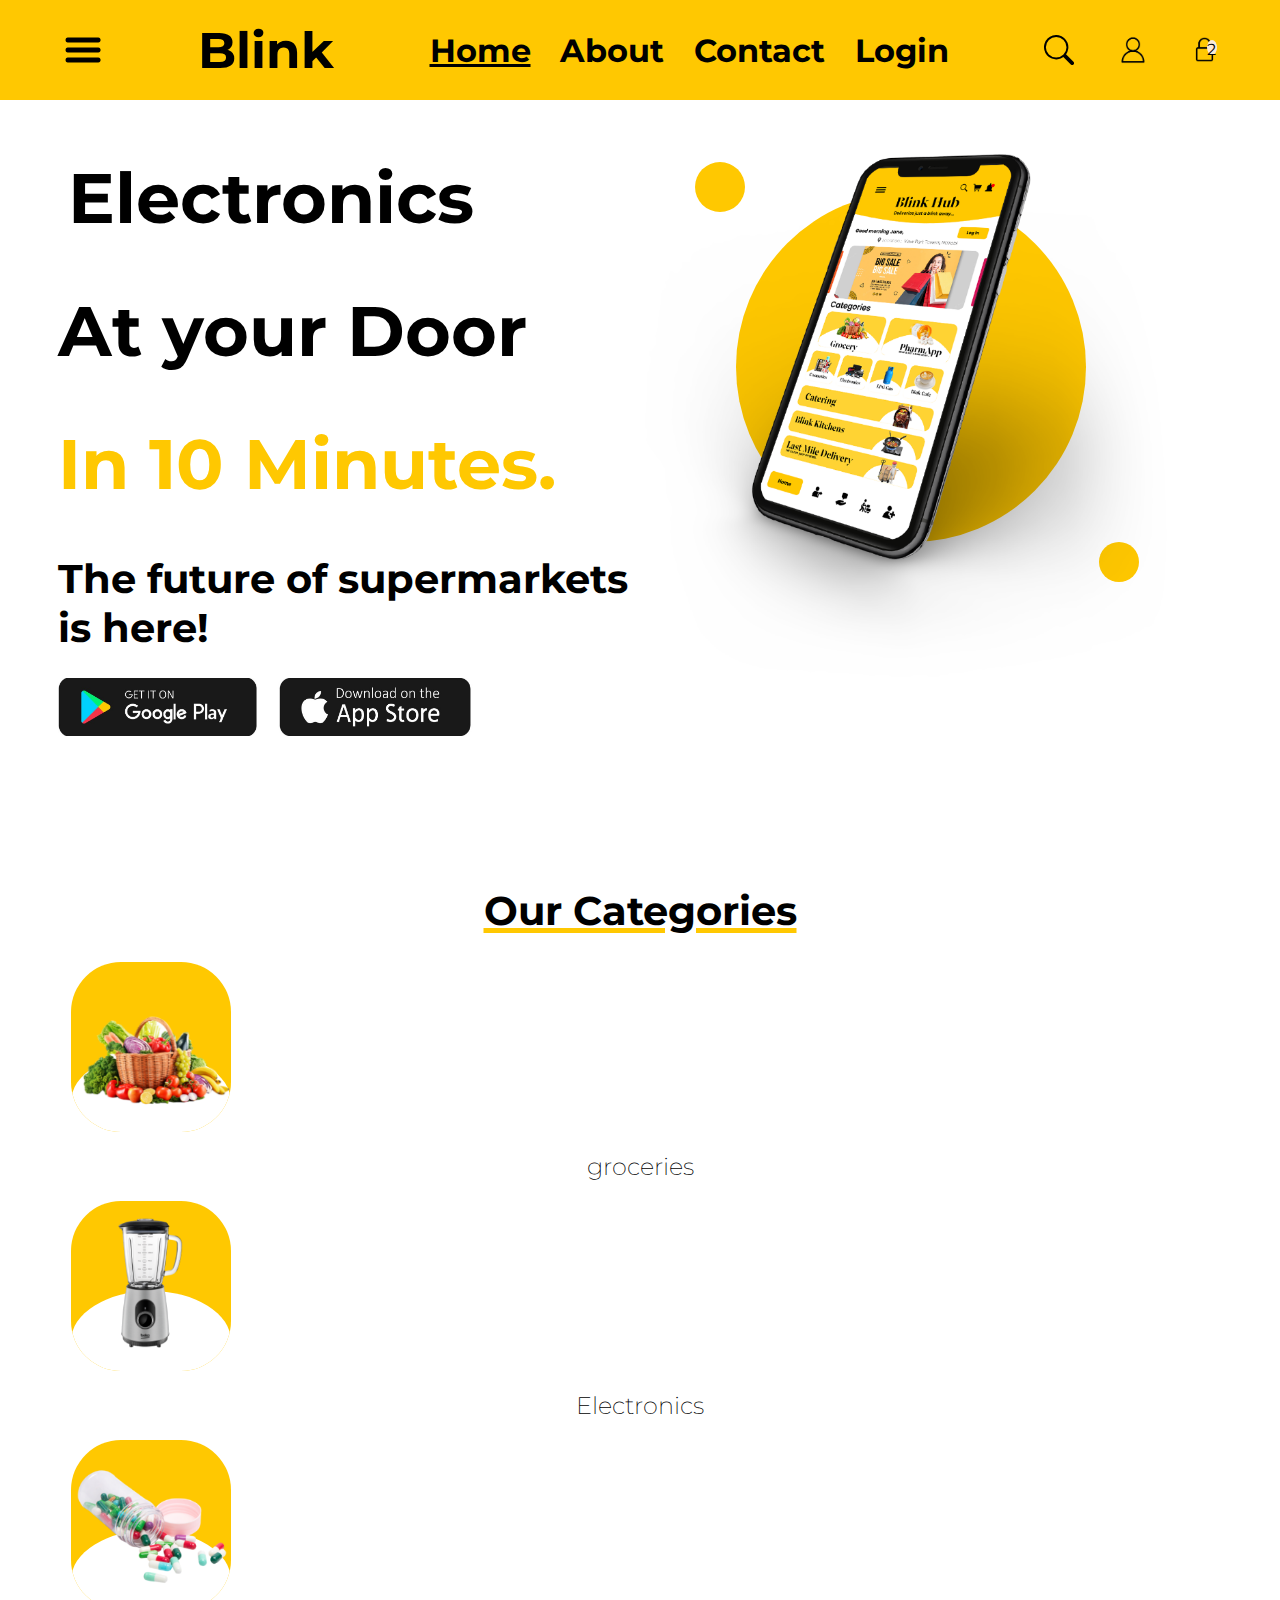
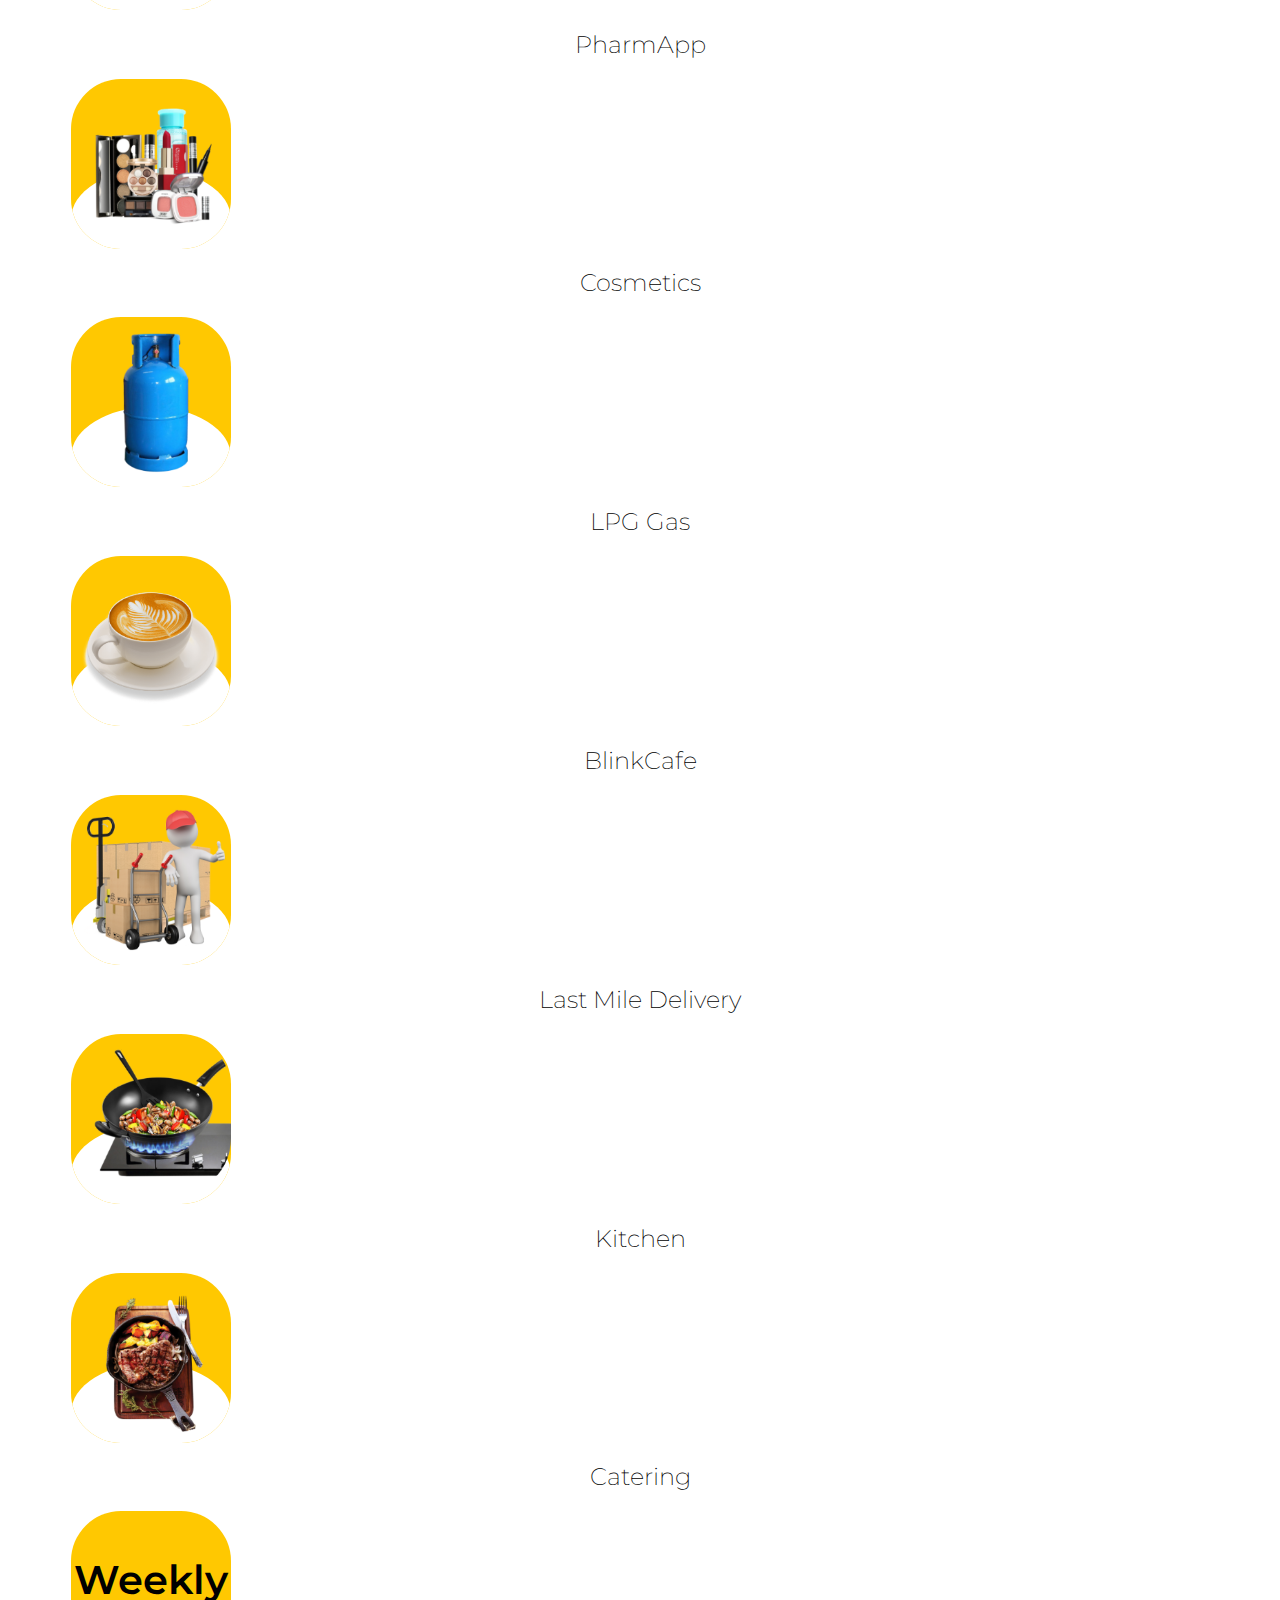
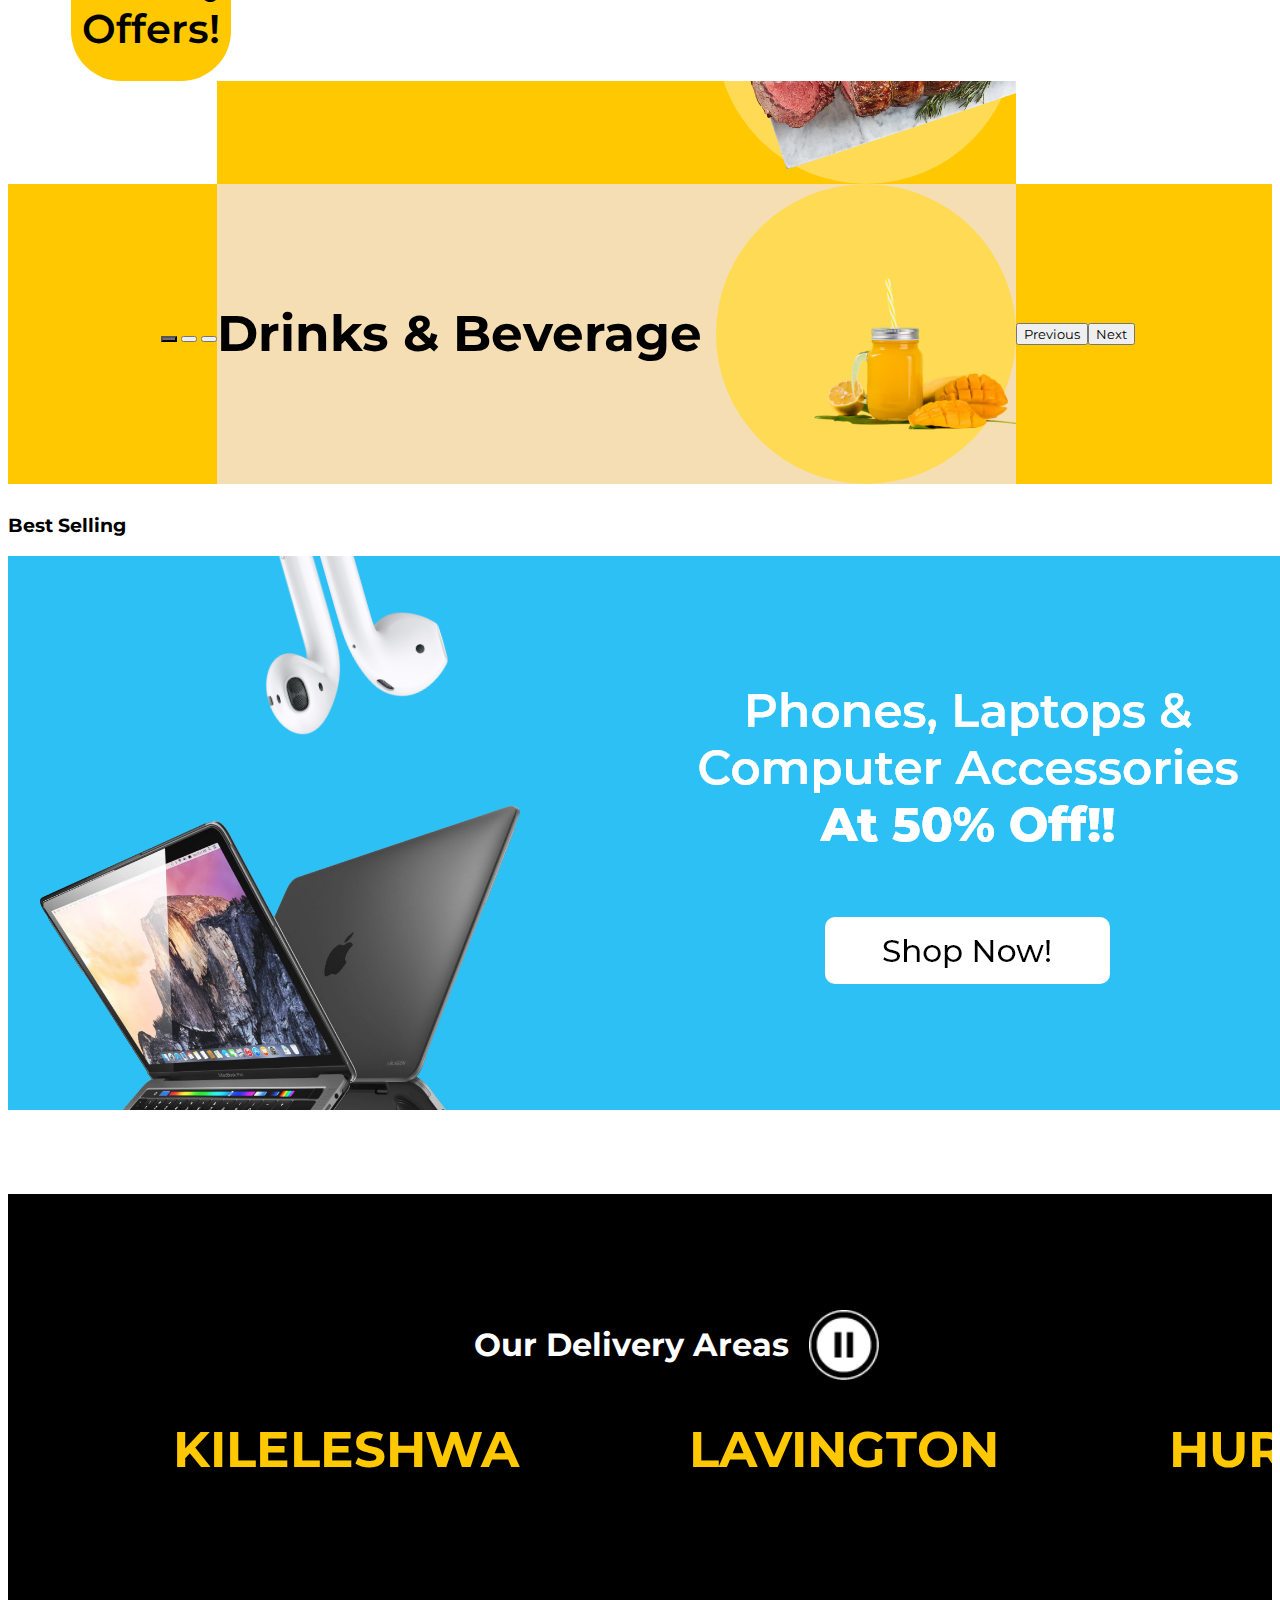
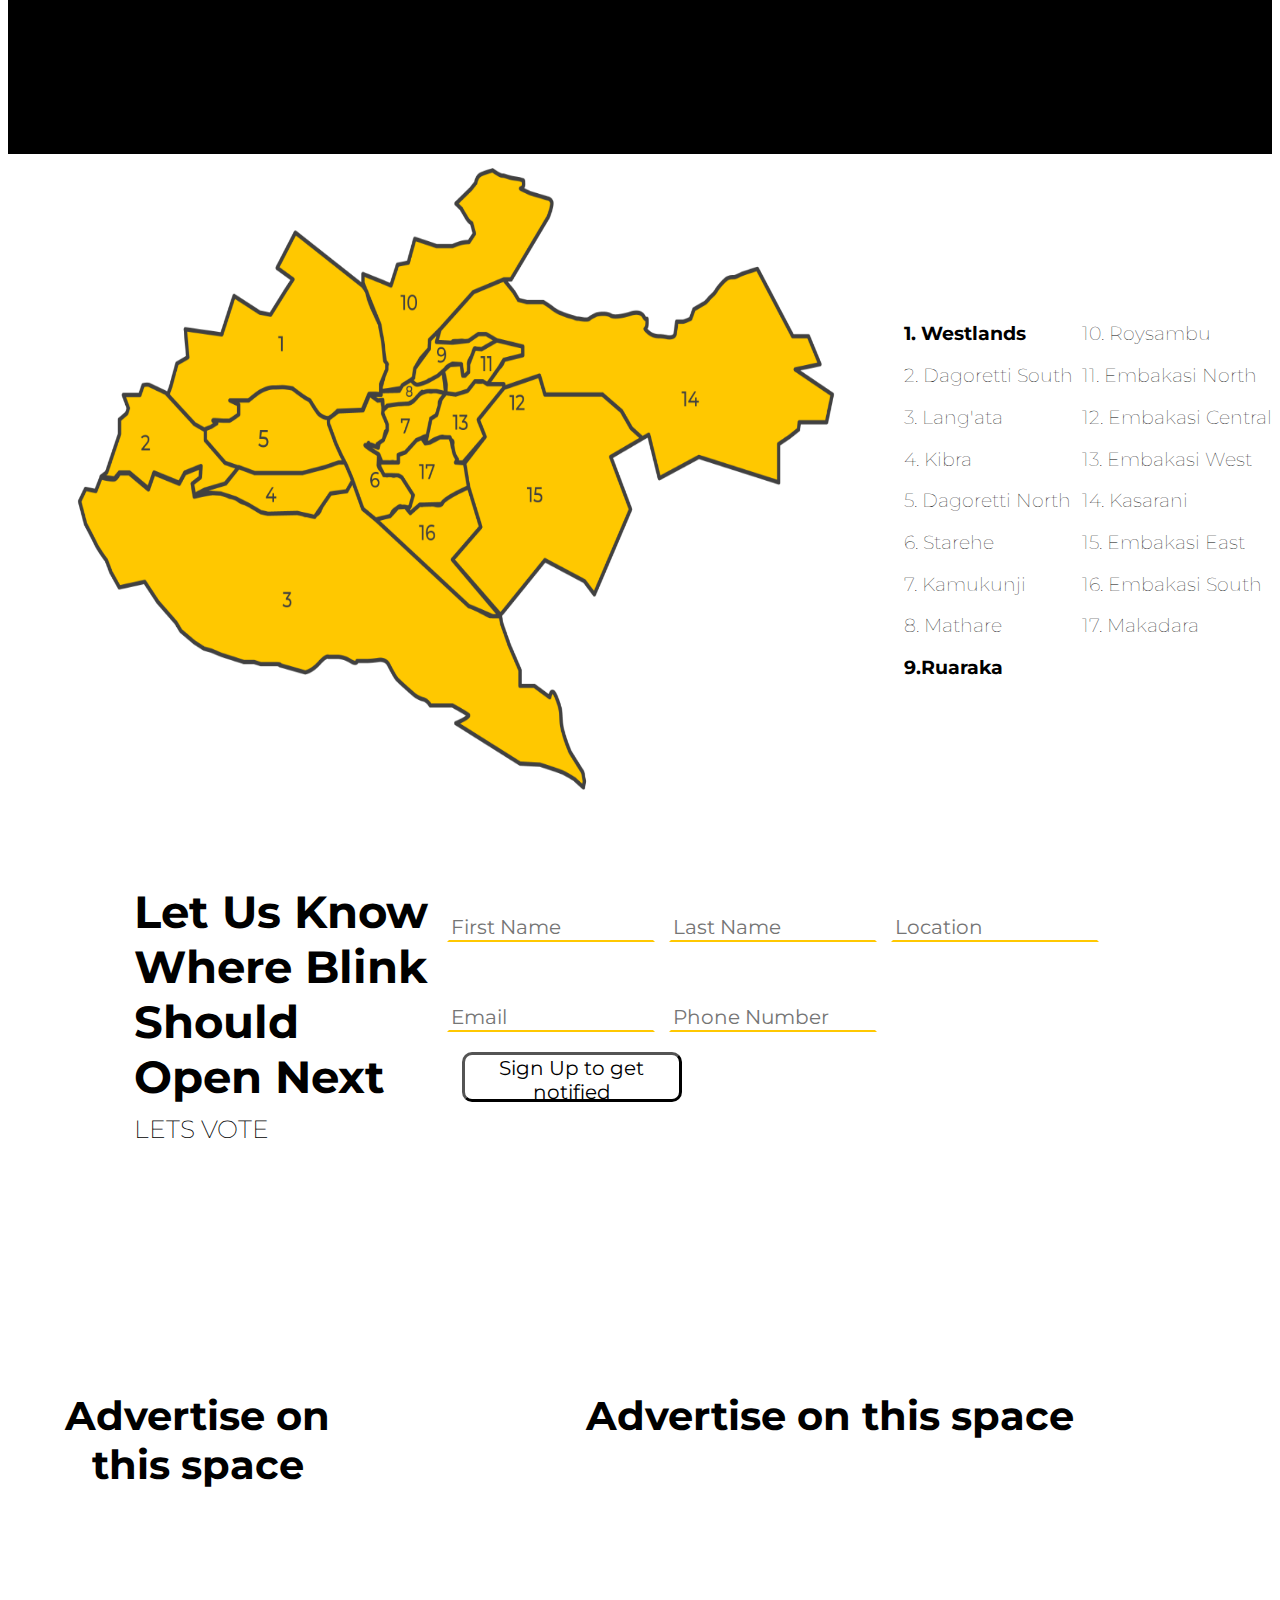
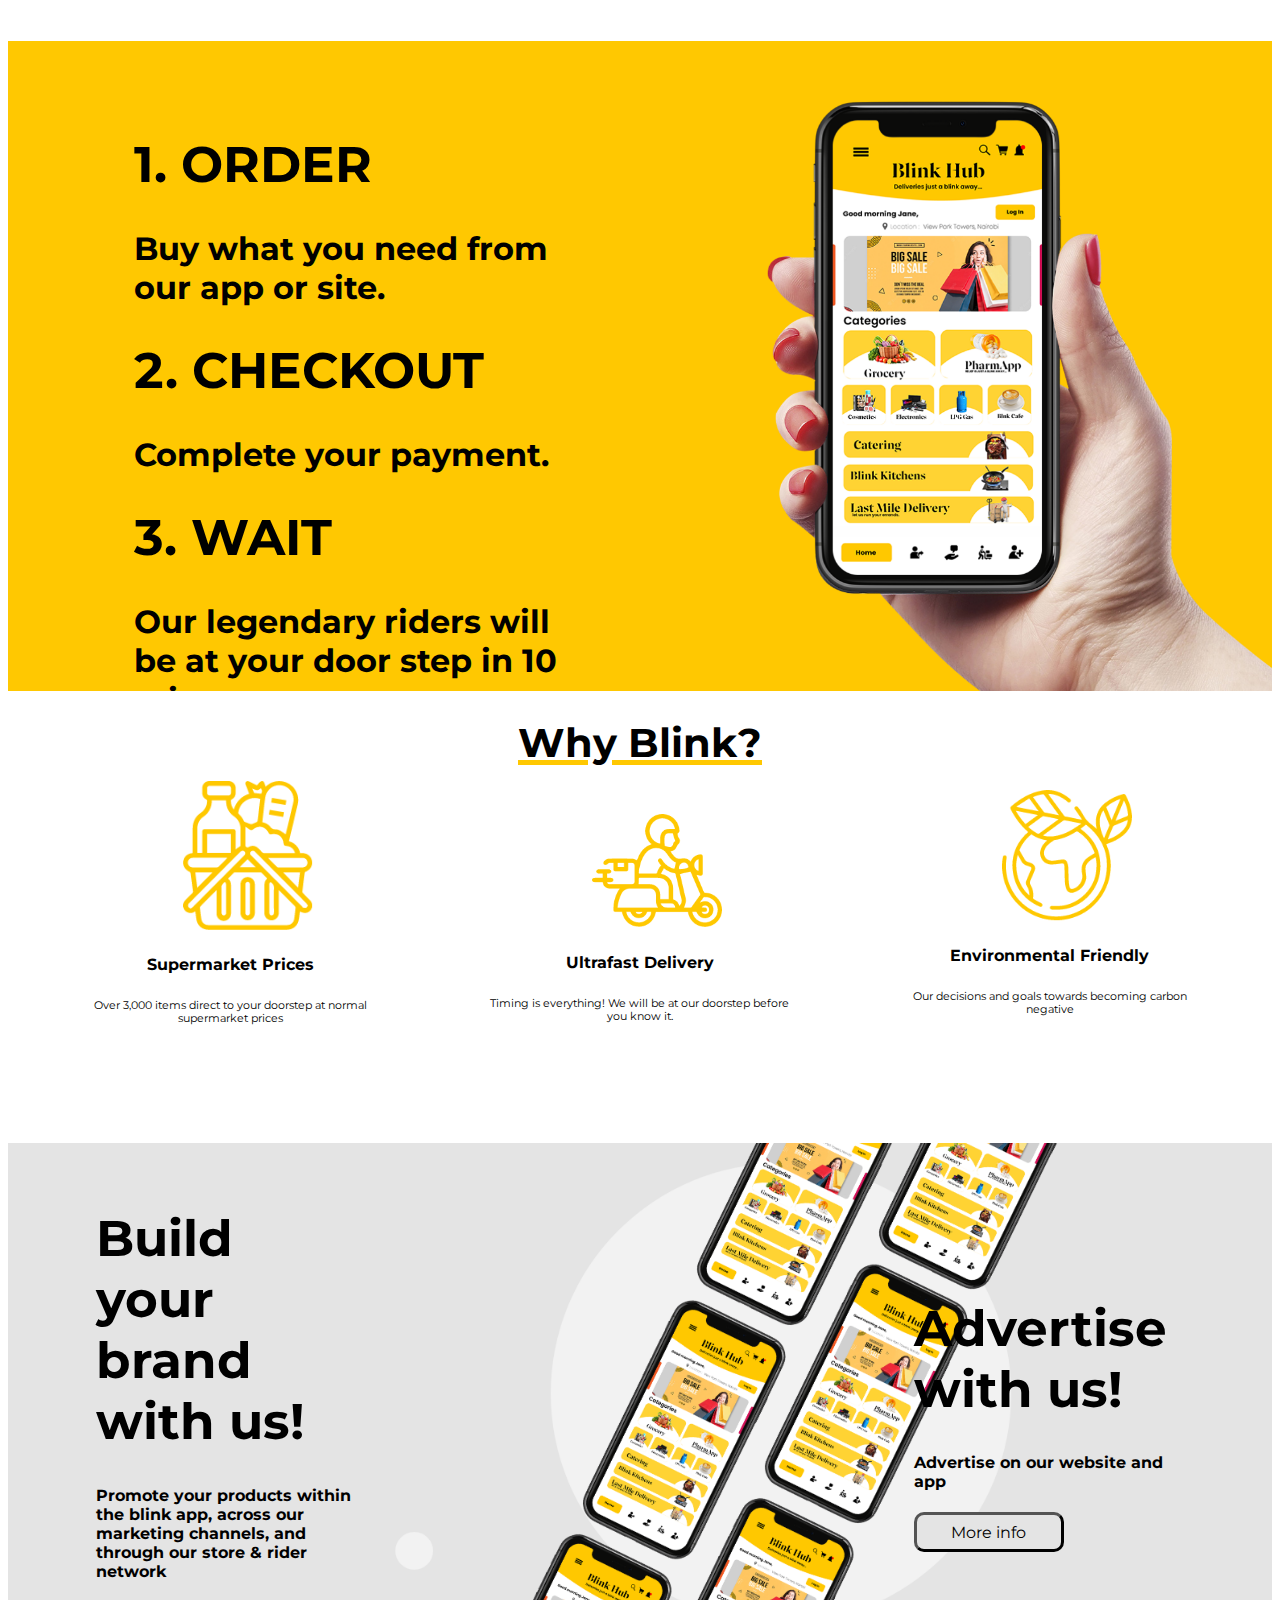
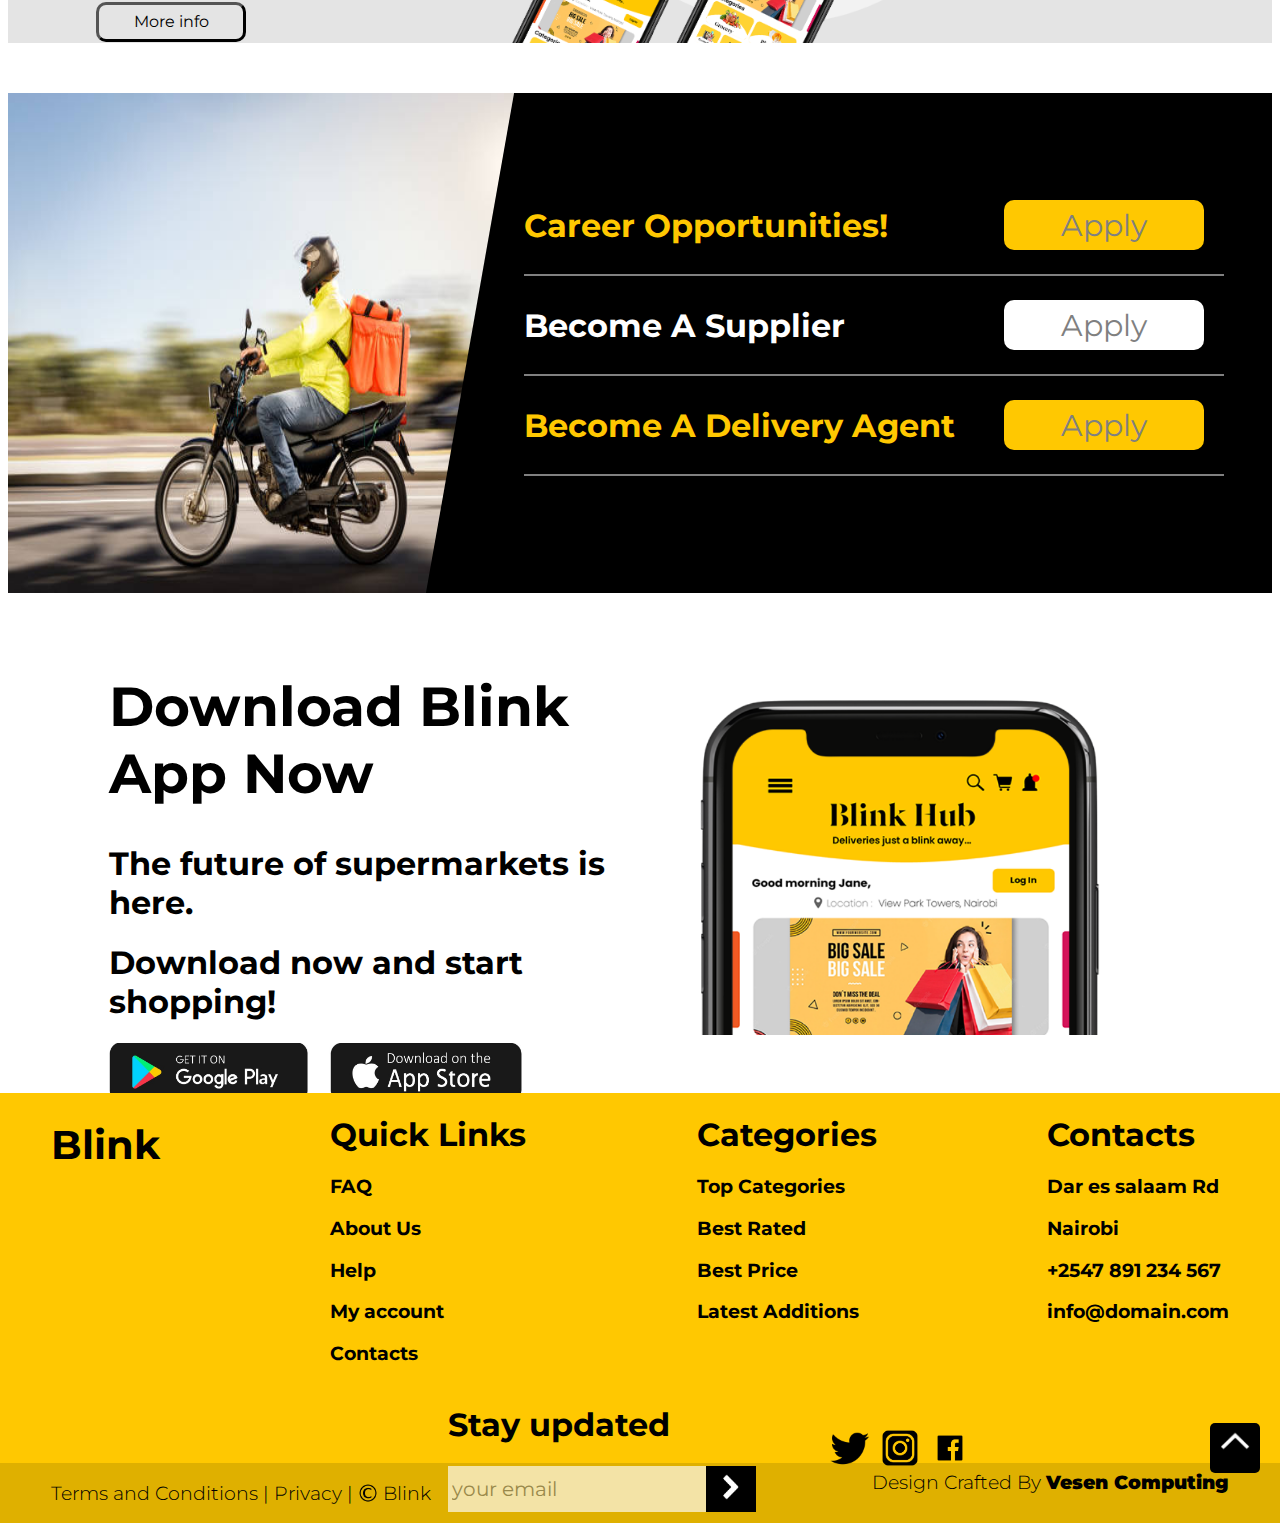
<file: index.html>
<!DOCTYPE html>
<html lang="en">
<head>
    <meta charset="UTF-8">
    <meta http-equiv="X-UA-Compatible" content="IE=edge">
    <meta name="viewport" content="width=device-width, initial-scale=1.0">
    
    <link rel="stylesheet" href="index.css">
    <title>Home</title>
    <link rel="preconnect" href="https://fonts.googleapis.com">
    <link rel="preconnect" href="https://fonts.gstatic.com" crossorigin>
    <link href="https://fonts.googleapis.com/css2?family=Montserrat:ital,&display=swap" rel="stylesheet">
    <link rel="stylesheet" href="https://cdnjs.cloudflare.com/ajax/libs/font-awesome/4.7.0/css/font-awesome.min.css">
    <link href="https://cdn.jsdelivr.net/npm/bootstrap@5.2.2/dist/css/bootstrap.min.css" rel="stylesheet" integrity="sha384-Zenh87qX5JnK2Jl0vWa8Ck2rdkQ2Bzep5IDxbcnCeuOxjzrPF/et3URy9Bv1WTRi" crossorigin="anonymous">
    
</head>

<div class="container-fluid header">
    <img src="./assets/images/Hamburger_icon.svg.png" width="40px" class="menu-mobile" onclick="myFunction()"/>
    <h1 class="title">Blink</h1>
    <div class="option2">
        <img src="./assets/images/search.svg" width="30px"/>
        <img src="./assets/images/User-icon-EPS10-by-Kanggraphic-580x386-removebg-preview.png" width="110px"/>
        
    </div>
    
    <div id="mobile-view">
        <h4>Home</h4>
        <h4>About</h4>
        <h4>Contact</h4>
        <h4>Login</h4>
    </div>
    <div class="menu">
        <h1 style="text-decoration: underline; cursor: pointer;">Home</h1>
        <h1 style="cursor: pointer;">About</h1>
        <h1 style="cursor: pointer;">Contact</h1>
        <h1 style="cursor: pointer;">Login</h1>
    </div>
    <div class="option">
        <img src="./assets/images/search.svg" width="30px"/>
        <img src="./assets/images/User-icon-EPS10-by-Kanggraphic-580x386-removebg-preview.png" width="110px"/>
        <div style="display: flex;">
            <img src="./assets/images/3082573-removebg-preview.png" width="25px"/>
            <div style=" background-color: antiquewhite; width: 10px; 
            height: 15px; 
            border-radius: 100%;
            margin-left: -10px;
            margin-top: 3px;
            ">
                2
            </div>
            
        </div>
    </div>
    
      <script>
        function myFunction() {
  var x = document.getElementsById('mobile-view');
  if (x.style.display === "block") {
    x.style.display = "none";
  } else {
    x.style.display = "block";
  }
}
      </script>
</div>
<body>
    <script src="https://cdn.jsdelivr.net/npm/bootstrap@5.2.2/dist/js/bootstrap.bundle.min.js" integrity="sha384-OERcA2EqjJCMA+/3y+gxIOqMEjwtxJY7qPCqsdltbNJuaOe923+mo//f6V8Qbsw3" crossorigin="anonymous"></script>
    <div class="welcome">
        
        
            <div class="text">
                <h1 class="h1 textcontent1" style="font-size: 70px;"><span class="data"></span> </h1>
                <h1 class="h1" style="font-size: 70px;">At your Door</h1>
                <h1 class="h1" style="font-size: 70px;  color: rgba(255,200,1,255); ">In 10 Minutes.</h1>
                <h1 class="h1" style="font-size: 40px;">The future of supermarkets is here!</h1>
                <div class="play">
                    <img src="./assets/images/google.jpg" class="image"/>
                    <img src="./assets/images/appstore.jpg" class="image"/>
                </div>
            </div>
            <div class="text2" >
                <h5 class="h5"><span class="data"></span></h5>
                <h5 class="h5">At your Door</h5>
                <h5 class="h5">In 10 Minutes.</h5>
                <img src="./assets/images/Phone Mockup.png" class="phone2" width="60px"/>
                <h5 class="h5" style="text-align: center;">The future of supermarkets is here!</h5>
                <div class="container text-align">
                    <img src="./assets/images/google.jpg" width="160px" height="50px"/>
                    <img src="./assets/images/appstore.jpg" width="160px" height="50px"/>
                </div>
            </div>
            <div class="animationphone">
                <div class="globalphone">
                    <div class="dotphone"></div>
                <div class="phonecontainer">
                   
                </div>
                <img src="./assets/images/Phone Mockup.png" class="phone" width="630px"/>
                <div class="seconddot"></div>
            </div>
                </div>
            
        <div class="play2">
            <img src="./assets/images/google.jpg" class="image2"/>
            <img src="./assets/images/appstore.jpg" class="image2"/>
        </div>
        
    </div>

    <div class="row align-items-start" style="width: 90%; margin-left: auto; margin-right: auto; margin-top: 150px;">
        <h1 class="categoryTitle">Our Categories</h1>
        <div class="row align-items-start">
            <div onclick="window.location.href='groceries.html'" style="cursor: pointer;" class="col singlecategory">
                <div class="categorycontent">
                    <div class="whitecontent">
                        <img src="./assets/images/toppng.com-grocery-png-1542x931.png" width="170px" class="groceries"/>
                    </div>
                
                    
            </div>
                <h2 style="text-align: center; font-weight: 200;">groceries</h2>
            </div>
            <div class="col singlecategory">
                <div class="categorycontent">
                    <div class="whitecontent">
                        <img src="./assets/images/toppng.com-grocery-png-1.png" width="150px" class="groceries"/>
                    </div>
                
                </div>
                <h2 style="text-align: center; font-weight: 200;">Electronics</h2>
            </div>
            <div class="col singlecategory" style="cursor: pointer;"  onclick="window.location.href='pharmApp.html'">
                <div class="categorycontent">
                    <div class="whitecontent">
                        <img src="./assets/images/toppng.com-grocery-png-2.png" width="170px" class="groceries"/>
                    </div>
                
                </div>
                <h2 style="text-align: center; font-weight: 200;">PharmApp</h2>
            </div>
            <div class="col singlecategory">
                <div class="categorycontent">
                    <div class="whitecontent">
                        <img src="./assets/images/toppng.com-grocery-png-3.png" width="160px" class="groceries"/>
                    </div>
                
                </div>
                <h2 style="text-align: center; font-weight: 200;">Cosmetics</h2>
            </div>
            <div class="col singlecategory">
                <div class="categorycontent">
                    <div class="whitecontent">
                        <img src="./assets/images/toppng.com-grocery-png-4.png" width="160px" class="groceries"/>
                    </div>
                
                </div>
                <h2 style="text-align: center; font-weight: 200;">LPG Gas</h2>
            </div>
            <div class="col singlecategory">
                <div class="categorycontent">
                    <div class="whitecontent">
                        <img src="./assets/images/toppng.com-grocery-png-5.png" width="160px" class="groceries"/>
                    </div>
                
                </div>
                <h2 style="text-align: center; font-weight: 200;">BlinkCafe</h2>
            </div>
            <div class="col singlecategory">
                <div class="categorycontent">
                    <div class="whitecontent">
                        <img src="./assets/images/toppng.com-grocery-png-6.png" width="170px" class="groceries"/>
                    </div>
               
                </div>
                <h2 style="text-align: center; font-weight: 200;">Last Mile Delivery</h2>
            </div>
            <div class="col singlecategory">
                <div class="categorycontent">
                    <div class="whitecontent">
                        <img src="./assets/images/toppng.com-grocery-png-7.png" width="160px" class="groceries"/>
                    </div>
                
                </div>
                <h2 style="text-align: center; font-weight: 200;">Kitchen</h2>
            </div>
            <div class="col singlecategory">
                <div class="categorycontent">
                    <div class="whitecontent">
                        <img src="./assets/images/toppng.com-grocery-png-8.png" width="160px" class="groceries"/>
                    </div>
                
                </div>
                <h2 style="text-align: center; font-weight: 200;">Catering</h2>
            </div>
            <div class="col singlecategory">
                <div class="categorycontent">
                    <h2 style="text-align: center; font-weight: 600; font-size: 40px;">Weekly Offers!</h2>
                </div>
                
            </div>
           
            
        </div>
        <div class="categoryelement">
           
        </div>
    </div>
    
        
        
        
    
    
    <div style="overflow: hidden;" class="fresh1">
        <h1 class="categoryTitle">Fresh Court</h1>
        <div id="carouselExampleIndicators" class="carousel slide" data-bs-ride="true">
            <div class="carousel-indicators">
              <button type="button" data-bs-target="#carouselExampleIndicators" data-bs-slide-to="0" class="active" aria-current="true" aria-label="Slide 1"></button>
              <button type="button" data-bs-target="#carouselExampleIndicators" data-bs-slide-to="1" aria-label="Slide 2"></button>
              <button type="button" data-bs-target="#carouselExampleIndicators" data-bs-slide-to="2" aria-label="Slide 3"></button>
            </div>
        <div class="carousel-inner">
            <div class="carousel-item active">
            <div style="display: flex; width: 100%; justify-content: space-between; align-items: center; margin-left: auto;margin-right: auto; background-color: rgba(255,200,1,255); overflow: hidden;">
                <h1 style="text-align: center; font-size: 50px">Butchery & Fishery</h1>
                <div class="aroundbeef2">
                    <img src="./assets/images/favpng_roast-beef-roasting-venison-food-meat.png" width="350px" style="margin-left: auto; margin-right: auto;"/>
                </div>
                </div>
            </div>
            <div class="carousel-item active">
            <div style="display: flex; width: 100%; justify-content: space-between; align-items: center; margin-left: auto;margin-right: auto; background-color: wheat; overflow: hidden;">
                <h1 style="text-align: center; font-size: 50px">Drinks & Beverage</h1>
                <div class="aroundbeef2">
                    <img src="./assets/images/Lovepik_com-401704182-mango-mango-juice.png" width="350px" style="margin-left: auto; margin-right: auto;"/>
                </div>
            </div>
            </div>
            <div class="carousel-item active">
            <div style="display: flex; width: 100%; justify-content: space-between; align-items: center; margin-left: auto;margin-right: auto; background-color: rgba(255,200,1,255); overflow: hidden;">
                <h1 style="text-align: center; font-size: 50px">Snacks</h1>
                <div class="aroundbeef2">
                    <img src="./assets/images/Floating-burger-PNG-1.png" width="350px" style="margin-left: auto; margin-right: auto;"/>
                </div>
            </div>
            </div>
           
        </div>
        <button class="carousel-control-prev" type="button" data-bs-target="#carouselExampleIndicators" data-bs-slide="prev">
            <span class="carousel-control-prev-icon" aria-hidden="true"></span>
            <span class="visually-hidden">Previous</span>
          </button>
          <button class="carousel-control-next" type="button" data-bs-target="#carouselExampleIndicators" data-bs-slide="next">
            <span class="carousel-control-next-icon" aria-hidden="true"></span>
            <span class="visually-hidden">Next</span>
          </button>
        </div>
        </div>
        <!-- <div style=" width: 100%; overflow:hidden" class="fresh2">
            <div id="carouselExampleIndicators" class="carousel slide" data-bs-ride="true" style="margin-top: 130px; margin-bottom: 130px; width: 100vw; ">
                <div class="carousel-indicators" style="margin-top: 70px;">
                    <button type="button" data-bs-target="#carouselExampleIndicators" data-bs-slide-to="0" class="active" aria-current="true" aria-label="Slide 1"></button>
                    <button type="button" data-bs-target="#carouselExampleIndicators" data-bs-slide-to="1" aria-label="Slide 2"></button>
                    <button type="button" data-bs-target="#carouselExampleIndicators" data-bs-slide-to="2" aria-label="Slide 3"></button>
                  </div>
                <div class="carousel-inner">
                     
                    <div class="carousel-item active" >
                        <div class="fresh" >
                            <div class="butchery" style="background-color: lightgray;">
                                <div style="width: 50%;">
                                    <h1 style="text-align: center; font-size: 50px">Butchery & Fishery</h1>
                                </div>
                                <div style="width: 50%;">
                                    <div class="aroundbeef">
                                        <img src="./assets/images/favpng_roast-beef-roasting-venison-food-meat.png" class="beef"/>
                                    </div>
                                </div>
                                
                                
                            </div>
                            <div style="height: 100%; width: 50%; display: flex; flex-direction: column; justify-content: space-between;">
                                <div class="drinks" style="background-color: lightgray;">
                                    <div style="width: 50%;">
                                        <h1 style="text-align: center; font-size: 45px">Drinks & Beverage</h1>
                                    </div>
                                    <div style="width: 50%;">
                                        <div class="arounddrinks">
                                            <img src="./assets/images/Lovepik_com-401704182-mango-mango-juice.png" class="juice"/>
                                        </div>
                                    </div>
                                </div>
                                <div class="snacks" style="background-color: lightgray;">
                                    <div style="width: 50%;">
                                        <h1 style="text-align: center; font-size: 45px">Snacks</h1>
                                    </div>
                                    <div style="width: 50%;">
                                        <div class="arounddrinks">
                                            <img src="./assets/images/Floating-burger-PNG-1.png" class="juice"/>
                                        </div>
                                    </div>
                                </div>
                            </div>
                        </div>
                        
                    </div>
                    <div class="carousel-item active ">
                        <div class="fresh">
                            <div class="butchery" style="background-color: wheat">
                                <div style="width: 50%;">
                                    <h1 style="text-align: center; font-size: 50px">Butchery & Fishery</h1>
                                </div>
                                <div style="width: 50%;">
                                    <div class="aroundbeef">
                                        <img src="./assets/images/favpng_roast-beef-roasting-venison-food-meat.png" class="beef"/>
                                    </div>
                                </div>
                                
                                
                            </div>
                            <div style="height: 100%; width: 50%; display: flex; flex-direction: column; justify-content: space-between;">
                                <div class="drinks" style="background-color: wheat">
                                    <div style="width: 50%;">
                                        <h1 style="text-align: center; font-size: 45px">Drinks & Beverage</h1>
                                    </div>
                                    <div style="width: 50%;">
                                        <div class="arounddrinks">
                                            <img src="./assets/images/Lovepik_com-401704182-mango-mango-juice.png" class="juice"/>
                                        </div>
                                    </div>
                                </div>
                                <div class="snacks" style="background-color: wheat">
                                    <div style="width: 50%;">
                                        <h1 style="text-align: center; font-size: 45px">Snacks</h1>
                                    </div>
                                    <div style="width: 50%;">
                                        <div class="arounddrinks">
                                            <img src="./assets/images/Floating-burger-PNG-1.png" class="juice"/>
                                        </div>
                                    </div>
                                </div>
                            </div>
                        </div>
                        
                    </div>
                    <div class="carousel-item active">
                        <div class="fresh">
                            <div class="butchery">
                                <div style="width: 50%;">
                                    <h1 style="text-align: center; font-size: 50px">Butchery & Fishery</h1>
                                </div>
                                <div style="width: 50%;">
                                    <div class="aroundbeef">
                                        <img src="./assets/images/favpng_roast-beef-roasting-venison-food-meat.png" class="beef"/>
                                    </div>
                                </div>
                                
                                
                            </div>
                            <div style="height: 100%; width: 50%; display: flex; flex-direction: column; justify-content: space-between;">
                                <div class="drinks">
                                    <div style="width: 50%;">
                                        <h1 style="text-align: center; font-size: 45px">Drinks & Beverage</h1>
                                    </div>
                                    <div style="width: 50%;">
                                        <div class="arounddrinks">
                                            <img src="./assets/images/Lovepik_com-401704182-mango-mango-juice.png" class="juice"/>
                                        </div>
                                    </div>
                                </div>
                                <div class="snacks">
                                    <div style="width: 50%;">
                                        <h1 style="text-align: center; font-size: 45px">Snacks</h1>
                                    </div>
                                    <div style="width: 50%;">
                                        <div class="arounddrinks">
                                            <img src="./assets/images/Floating-burger-PNG-1.png" class="juice"/>
                                        </div>
                                    </div>
                                </div>
                            </div>
                        </div>
                        
                    </div>
                    <button class="carousel-control-prev" type="button" data-bs-target="#carouselExampleIndicators" data-bs-slide="prev">
                        <span class="carousel-control-prev-icon" aria-hidden="true"></span>
                        <span class="visually-hidden">Previous</span>
                      </button>
                      <button class="carousel-control-next" type="button" data-bs-target="#carouselExampleIndicators" data-bs-slide="next">
                        <span class="carousel-control-next-icon" aria-hidden="true"></span>
                        <span class="visually-hidden">Next</span>
                      </button>
                    </div>
                    
                    
                  </div>
                 
            </div>-->
        
            
       
    
        
          <div class="container" style="margin-top: 30px; margin-bottom: 30px;">
            <h3 class="h3">Best Selling</h3>



<img src="./assets/images/Component 21.png" class="img-fluid" alt="...">
          </div>
        
    


    


    <div class="delivery" style="height: 400px;">
        <div style="display: flex; align-self: center;  width: 60%; margin-left: 35%;margin-top: 30px; align-items: center;">
        <h1 style="color: white; text-align: center;">Our Delivery Areas</h1>
        <img src="./assets/images/Layer 2.png" style="margin-left: 20px; height: 70px; width: 70px" id="imagebutton"/>
        </div>
        <script>
            
            // if (screen.width <= 699) {
            //    if(navigator.platform.match(/iPhone|iPod|iPad/)){
            //        document.location = 'https://apps.apple.com/us/app/uber-driver-drive-deliver/id1131342792'
            //    } else{
    //document.location = "https://play.google.com/store/apps/details?id=com.ubercab&hl=en&gl=US";
     //           }
 // }
            const jstoggle = document.getElementById('imagebutton');
            jstoggle.addEventListener('click', () => {
        const animations = document.querySelectorAll('.deliveryarea');
        animations.forEach(animation => {
      const running = animation.style.animationPlayState || 'running';
      animation.style.animationPlayState = running === 'running' ? 'paused' : 'running';
    })
    let images = ['./assets/images/Layer 2.png', './assets/images/pause&Play button_Play.png']
    let random = (Math.random()) > .5 ? 1 : 0;
    let image = document.getElementById('imagebutton');
    image.src = images[random]
  });

  let slideIndex = 0;
showSlides();

function showSlides() {
  let i;
  let slides = document.getElementsByClassName("mySlides");
  for (i = 0; i < slides.length; i++) {
    slides[i].style.display = "none";
  }
  slideIndex++;
  if (slideIndex > slides.length) {slideIndex = 1}
  slides[slideIndex-1].style.display = "block";
  setTimeout(showSlides, 3000); // Change image every 2 seconds
}




let slideIndex1 = 0;
showSlides1();

function showSlides1() {
  let i;
  let slides1 = document.getElementsByClassName("mySlides1");
  for (i = 0; i < slides1.length; i++) {
    slides1[i].style.display = "none";
  }
  slideIndex1++;
  if (slideIndex1 > slides1.length) {slideIndex1 = 1}
  slides1[slideIndex1-1].style.display = "block";
  setTimeout(showSlides1, 3000); // Change image every 2 seconds
}

let slideIndex2 = 0;
showSlides2();

function showSlides2() {
  let i;
  let slides2 = document.getElementsByClassName("mySlides2");
  for (i = 0; i < slides2.length; i++) {
    slides2[i].style.display = "none";
  }
  slideIndex2++;
  if (slideIndex2 > slides2.length) {slideIndex2 = 1}
  slides2[slideIndex2-1].style.display = "block";
  setTimeout(showSlides2, 3000); // Change image every 2 seconds
}



        </script>

        <div class="deliveryarea">
            <h1 class="area">KILELESHWA</h1>
            <h1 class="area">LAVINGTON</h1>
            <h1 class="area">HURLINGHAM</h1>
            <h1 class="area">KILIMANI</h1>
        </div>
    </div>
    <div>
    <div class="map">
        <img src="./assets/images/Nairobi Map-01.png" class="nairobi"/>
        <div style="display: flex; justify-content: space-between; width: 30vw; margin-top: 150px;">
            <div>
                <h3 class="h3">1. Westlands</h2>
                <h3 class="h3" style="font-weight: lighter;">2. Dagoretti South</h3>
                <h3 class="h3" style="font-weight: lighter;">3. Lang'ata</h3>
                <h3 class="h3" style="font-weight: lighter;">4. Kibra</h3>
                <h3 class="h3" style="font-weight: lighter;">5. Dagoretti North</h3>
                <h3 class="h3" style="font-weight: lighter;">6. Starehe</h3>
                <h3 class="h3" style="font-weight: lighter;">7. Kamukunji</h3>
                <h3 class="h3" style="font-weight: lighter;">8. Mathare</h3>
                <h3 class="h3">9.Ruaraka</h2>
            </div>
            <div>
                <h3 class="h3" style="font-weight: lighter;">10. Roysambu</h3>
                <h3 class="h3" style="font-weight: lighter;">11. Embakasi North</h3>
                <h3 class="h3" style="font-weight: lighter;">12. Embakasi Central</h3>
                <h3 class="h3" style="font-weight: lighter;">13. Embakasi West</h3>
                <h3 class="h3" style="font-weight: lighter;">14. Kasarani</h3>
                <h3 class="h3" style="font-weight: lighter;">15. Embakasi East</h3>
                <h3 class="h3" style="font-weight: lighter;">16. Embakasi South</h3>
                <h3 class="h3" style="font-weight: lighter;">17. Makadara</h3>
                
            </div>
        </div>
        <div>
            
        </div>
        
    </div>
    <div class="undermap">
        <div style=" width: 30%">
            <h1 class="h1" style="font-size: 45px; ">Let Us Know Where Blink Should Open Next</h1>
            <h1 class="h1" style="font-size: 25px; font-weight: 200; margin-top: -20px;">LETS VOTE</h1>
            
        </div>
        <div>
            <div style="height: 70px; width: 55vw;">
                <input type="text" placeholder="First Name" class="input"/>
                <input type="text" placeholder="Last Name" class="input"/>
                <input type="text" placeholder="Location" class="input"/>
                
    
            </div>
            <div style="height: 70px; align-items: center; align-content: center;">
                <input type="email" placeholder="Email" class="input"/>
                <input  type="number" placeholder="Phone Number" class="input"/>
                
                
            </div>
            <button class="button">Sign Up to get notified</button>
        </div>
       
    </div>
    
    </div>
    <div>
        <div class="slideshow-container3">
            <div class="mySlides3 fade">
                
                <div class="advertise">
                    <div class="space1" style="background-color: white;">
                        <h1 class="textadvertisement">Advertise on this space</h1>
                    </div>
                    <div class="space2" style="background-color: white;">
                        <h1 class="textadvertisement">Advertise on this space</h1>
                    </div>
                </div>
    
            </div>
            <div class="mySlides3 fade">
            
                <div class="advertise">
                    <div class="space1">
                        <h1 class="textadvertisement">Advertise on this space</h1>
                    </div>
                    <div class="space2">
                        <h1 class="textadvertisement">Advertise on this space</h1>
                    </div>
                </div>
    
            </div>
            <div class="mySlides3 fade">
            
                <div class="advertise">
                    <div class="space1" style="background-color: darkgray;">
                        <h1 class="textadvertisement">Advertise on this space</h1>
                    </div>
                    <div class="space2" style="background-color: darkgray;">
                        <h1 class="textadvertisement">Advertise on this space</h1>
                    </div>
                </div>
    
            </div>
           
        </div>
    </div>
    

    <script>
        let slideIndex3 = 0;
showSlides3();

function showSlides3() {
  let i;
  let slides3 = document.getElementsByClassName("mySlides3");
  for (i = 0; i < slides3.length; i++) {
    slides3[i].style.display = "none";
  }
  slideIndex3++;
  if (slideIndex3 > slides3.length) {slideIndex3 = 1}
  slides3[slideIndex3-1].style.display = "block";
  setTimeout(showSlides3, 3000); // Change image every 2 seconds
}
    </script>
    
    <div class="process">
        <div style="margin-left: 10%;margin-top:60px;
        width: 34%;
        ">
            <div>
                <h1 class="h1" style="font-size: 50px;">1. ORDER</h1>
                <h1 class="h1">Buy what you need from our app or site.</h1>
            </div>
            <div>
                <h1 class="h1" style="font-size: 50px;">2. CHECKOUT</h1>
                <h1 class="h1" >Complete your payment.</h1>
            </div>
            <div>
                <h1 class="h1" style="font-size: 50px;">3. WAIT</h1>
                <h1 class="h1" >Our legendary riders will be at your door step in 10 mins.</h1>
            </div>
        </div>
        <div class="process2">
            <div class="handcontainer">
                <img src="./assets/images/hand holding phone mockup2.png" class="hand"/>
            </div>
            
        </div>
    </div>
    <div>
        <h1 class="categoryTitle">Why Blink?</h1>
        <div class="why">
            <div class="whycontent">
                <div style="width: 28%;">
                    <img src="./assets/images/Icons-1.png" class="icon"/>
                    <h4 class="h4" style="text-align: center;">Supermarket Prices</h4>
                    <h6 class="h6" style="text-align: center; font-weight: 400;">Over 3,000 items direct to your doorstep at normal supermarket prices</h6>
                </div>
                <div style="width: 28%; margin-top: 30px;">
                    <img src="./assets/images/Icons-2.png" class="icon"/>
                    <h4 class="h4" style="text-align: center;">Ultrafast Delivery</h4>
                    <h6 class="h6" style="text-align: center;font-weight: 400;">Timing is everything! We will be at our doorstep before you know it.</h6>
                </div>
                <div style="width: 28%;">
                    <img src="./assets/images/Icons-3.png" class="icon"/>
                    <h4 class="h4"style="text-align: center;">Environmental Friendly</h4>
                    <h6 class="h6" style="text-align: center;font-weight: 400;">Our decisions and goals towards becoming carbon negative</h6>
                </div>
            </div>
        </div>
    </div>
    <div class="advertisement2">
        <div class="contentleft">
            

            <h1 style="font-size: 50px;">Build your brand with us!</h1>
            <h4>Promote your products within the blink app, across our marketing channels, and through our store & rider network</h4>
            <button class="button2">More info</button>
        </div>
        
            
        
        <div class="contentright">
            <h1 style="font-size: 50px;">Advertise with us!</h1>
            <h4>Advertise on our website and app</h4>
            <button class="button2">More info</button>
            
        </div>
    </div>
    <div class="career">
        <div class="rider">
            <img src="./assets/images/istockphoto-1240951136-612x612.jpg" height="500px" width="100%"/>
        </div>
        <div class="careercontent">
            <div class="details">
            <div style="display: flex; align-items: center;justify-content: space-between">
            <h1 style="color: rgba(255,200,1,255);">Career Opportunities!</h1>
            <button class="first" onclick="window.location.href='career.html'">Apply</button>
            </div>
            <hr color="gray"/>

            <div style="display: flex; align-items: center;justify-content: space-between;">
                <h1 style="color: white;">Become A Supplier</h1>
                <button class="second" onclick="window.location.href='supplier.html'">Apply</button>
                </div>
                <hr color="gray"/>
                <div style="display: flex; align-items: center; justify-content: space-between;">
                    <h1 style="color: rgba(255,200,1,255);">Become A Delivery Agent</h1>
                    <button class="first" onclick="window.location.href='delivery.html'">Apply</button>
                    </div>
                    
                    <hr color="gray"/>
            </div>
        </div>
    </div>

    <div>

    </div>
    <div class="download">
        <div style=" margin-left: 8%; margin-right: 30px;">
            <h1 class="h1" style="font-size: 55px;">Download Blink App Now</h1>
            <h1 class="h1">The future of supermarkets is here.</h1>
            <h1 class="h1" >Download now and start shopping!</h1>
            <div class="play">
                <img src="./assets/images/google.jpg" class="image"/>
                <img src="./assets/images/appstore.jpg" class="image"/>
            </div>
        </div>
            <div style="width: 60%; ">
            <img src="./assets/images/Phone Mockup2.png" style="width: 70%; " />
            
                </div>
    </div>
    <div class="footer">
        <div class="footercontent">
            <div>
                <h1 class="h1" style="font-size: 40px;">Blink</h1>
            </div>
            <div>
                <h1 class="h1">Quick Links</h1>
                <h3 class="h3">FAQ</h3>
                <h3 class="h3">About Us</h3>
                <h3 class="h3">Help</h3>
                <h3 class="h3">My account</h3>
                <h3 class="h3">Contacts</h3>
                
                </div>
            
            <div>
                <h1 class="h1">Categories</h1>
                <h3 class="h3">Top Categories</h3>
                <h3 class="h3">Best Rated</h3>
                <h3 class="h3">Best Price</h3>
                <h3 class="h3">Latest Additions</h3>
                
                
            </div>
            <div>
                <h1 class="h1">Contacts</h1>
                <h3 class="h3">Dar es salaam Rd</h3>
                <h3 class="h3">Nairobi</h3>
                <h3 class="h3">+2547 891 234 567</h3>
                <h3 class="h3">info@domain.com</h3>
                
                
            </div>
        </div>
        <div class="belowfooter">
            <div>
                <h1 class="h1">Stay updated</h1>
                <div class="updated">
                    <input type="text" placeholder="your email" class="inputfooter"/>
                    <button class="button3"><img src="./assets/images/87-877089_right-arrow-arrow-icon-white-png-transparent-png-removebg-preview.png" width="20px"/></button></div>
            </div>
           
                    <div style="display: flex; justify-content: space-between; width: 140px; margin-right: 20%;">
                        <img src="./assets/images/twitter.png" class="social"/>
                        <img src="./assets/images/instagram.png" class="social"/>
                        <img src="./assets/images/facebook.png" class="social"/>
        
                        </div>
                        <button style="background-color: black;
                color: white; width: 50px; height: 50px; 
                 font-size: 50px;
                border-color: transparent;
                border-radius: 5px;
                cursor: pointer;
                margin-right: 20px;
                
               
                "><img src="./assets/images/up-arrow-top-image-png-white-11562906121uaief6apqc-removebg-preview.png" width="30px" style="margin-bottom: 40px;"/></button>
        </div>
    </div>
    <div class="copyright">
        <div style="display: flex; align-items: center;">
            <h3 class="h3" style="font-weight: 300;">Terms and Conditions | Privacy | </h3>
            <img src="./assets/images/c.png" width="20px" height="20px" style="margin-left: 5px;margin-right: 5px;"/>
            <h3 class="h3" style="font-weight: 300;">Blink</h3>
        </div>

        <h3 class="h3" style="font-weight: 300;margin-top: 8px;">Design Crafted By <span style="font-weight: 900;margin-top: 10px;">Vesen Computing</span></h3>
        
    </div>
    
</body>
</html>
</file>
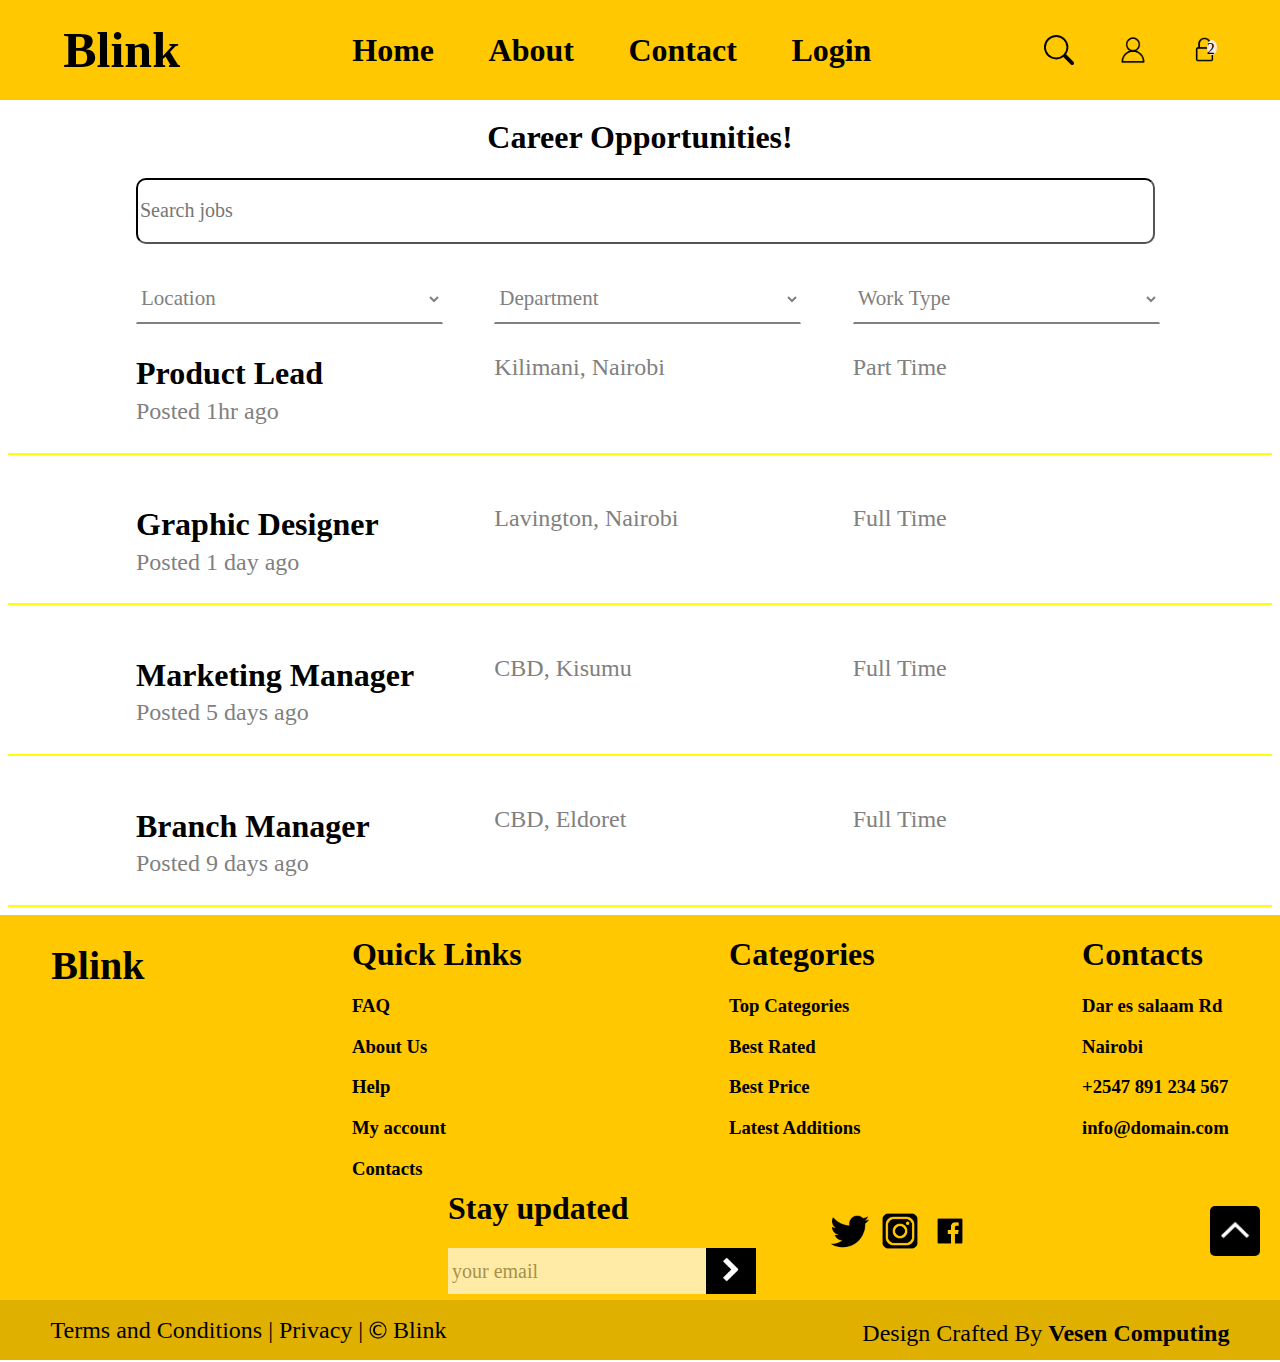
<file: career.html>
<!DOCTYPE html>
<html lang="en">
<head>
    <meta charset="UTF-8">
    <meta http-equiv="X-UA-Compatible" content="IE=edge">
    <meta name="viewport" content="width=device-width, initial-scale=1.0">
    <link rel="stylesheet" href="career.css">
    <title>Career</title>
    <link rel="preconnect" href="https://fonts.googleapis.com">
    <link rel="preconnect" href="https://fonts.gstatic.com" crossorigin>
    <link href="https://fonts.googleapis.com/css2?family=Montserrat:ital,&display=swap" rel="stylesheet">
</head>
<body>
    <div class="header">
        <h1 class="title">Blink</h1>
        <div class="menu">
            <h1 onclick="window.location.href='index.html'" style="cursor: pointer;">Home</h1>
            <h1>About</h1>
            <h1>Contact</h1>
            <h1>Login</h1>
        </div>
        <div class="option">
            <img src="./assets/images/search.svg" width="30px"/>
            <img src="./assets/images/User-icon-EPS10-by-Kanggraphic-580x386-removebg-preview.png" width="110px"/>
            <div style="display: flex;">
                <img src="./assets/images/3082573-removebg-preview.png" width="25px"/>
                <div style=" background-color: antiquewhite; width: 10px; 
                height: 15px; 
                border-radius: 100%;
                margin-left: -10px;
                margin-top: 3px;
                ">
                    2
                </div>
                
            </div>
        </div>
    </div>
    <h1 style="text-align: center;">Career Opportunities!</h1>
    <div>
        <input placeholder="Search jobs" class="searchinput"/>
    </div>
    <div class="details">
        <select class="select">
            <option>Location</option>
        </select>
        <select class="select">
            <option>Department</option>
        </select>
        <select class="select">
            <option>Work Type</option>
        </select>
    </div>
    <div style="margin-top: 40px;">
        <div class="content">
            <div style="width: 30%;">
                <h1>Product Lead</h1>
                <h2 style="color: gray; margin-top: -16px; font-weight: 300;">Posted 1hr ago</h2>
            </div>
            <div style="width: 30%;">
                <h2 style="color: gray; font-weight: 300;">Kilimani, Nairobi</h2>
            </div>
            <div style="width: 30%;">
                <h2 style="color: gray; font-weight: 300;">Part Time</h2>
            </div>
            
        </div>
        <hr color="yellow" class="line"/>
        <div class="content">
            <div style="width: 30%;">
                <h1>Graphic Designer</h1>
                <h2 style="color: gray; margin-top: -16px; font-weight: 300;">Posted 1 day ago</h2>
            </div>
            <div style="width: 30%;">
                <h2 style="color: gray; font-weight: 300;">Lavington, Nairobi</h2>
            </div>
            <div style="width: 30%;">
                <h2 style="color: gray; font-weight: 300;">Full Time</h2>
            </div>
            
        </div>
        <hr color="yellow" class="line"/>
        <div class="content">
            <div style="width: 30%;">
                <h1>Marketing Manager</h1>
                <h2 style="color: gray; margin-top: -16px; font-weight: 300;">Posted 5 days ago</h2>
            </div>
            <div style="width: 30%;">
                <h2 style="color: gray; font-weight: 300;">CBD, Kisumu</h2>
            </div>
            <div style="width: 30%;">
                <h2 style="color: gray; font-weight: 300;">Full Time</h2>
            </div>
            
        </div>
        <hr color="yellow" class="line"/>
        <div class="content">
            <div style="width: 30%;">
                <h1>Branch Manager</h1>
                <h2 style="color: gray; margin-top: -16px; font-weight: 300;">Posted 9 days ago</h2>
            </div>
            <div style="width: 30%;">
                <h2 style="color: gray; font-weight: 300;">CBD, Eldoret</h2>
            </div>
            <div style="width: 30%;">
                <h2 style="color: gray; font-weight: 300;">Full Time</h2>
            </div>
            
        </div>
        <hr color="yellow" class="line"/>
    </div>
   
    <div class="footer">
        <div class="footercontent">
            <div>
                <h1 style="font-size: 40px;">Blink</h1>
            </div>
            <div>
                <h1>Quick Links</h1>
                <h3>FAQ</h3>
                <h3>About Us</h3>
                <h3>Help</h3>
                <h3>My account</h3>
                <h3>Contacts</h3>
                
                </div>
            
            <div>
                <h1>Categories</h1>
                <h3>Top Categories</h3>
                <h3>Best Rated</h3>
                <h3>Best Price</h3>
                <h3>Latest Additions</h3>
                
                
            </div>
            <div>
                <h1>Contacts</h1>
                <h3>Dar es salaam Rd</h3>
                <h3>Nairobi</h3>
                <h3>+2547 891 234 567</h3>
                <h3>info@domain.com</h3>
                
                
            </div>
        </div>
        <div class="belowfooter">
            <div>
                <h1>Stay updated</h1>
                <div style="display: flex;">
                    <input type="text" placeholder="your email" class="inputfooter"/>
                    <button class="button3"><img src="./assets/images/87-877089_right-arrow-arrow-icon-white-png-transparent-png-removebg-preview.png" width="20px"/></button></div>
            </div>
           
                    <div style="display: flex; justify-content: space-between; width: 140px; margin-right: 20%;">
                        <img src="./assets/images/twitter.png" class="social"/>
                        <img src="./assets/images/instagram.png" class="social"/>
                        <img src="./assets/images/facebook.png" class="social"/>
        
                        </div>
                        <button style="background-color: black;
                color: white; width: 50px; height: 50px; 
                 font-size: 50px;
                border-color: transparent;
                border-radius: 5px;
                cursor: pointer;
                margin-right: 20px;
                
               
                "><img src="./assets/images/up-arrow-top-image-png-white-11562906121uaief6apqc-removebg-preview.png" width="30px" style="margin-bottom: 10px;"/></button>
        </div>
    </div>
    <div class="copyright">
        <div style="display: flex; align-items: center;">
            <h2 style="font-weight: 300;">Terms and Conditions | Privacy | </h2>
            <img src="./assets/images/c.png" width="20px" height="20px" style="margin-left: 5px;margin-right: 5px;"/>
            <h2 style="font-weight: 300;">Blink</h2>
        </div>

        <h2 style="font-weight: 300;">Design Crafted By <span style="font-weight: 900;">Vesen Computing</span></h2>
        
    </div>
</body>
</html>
</file>
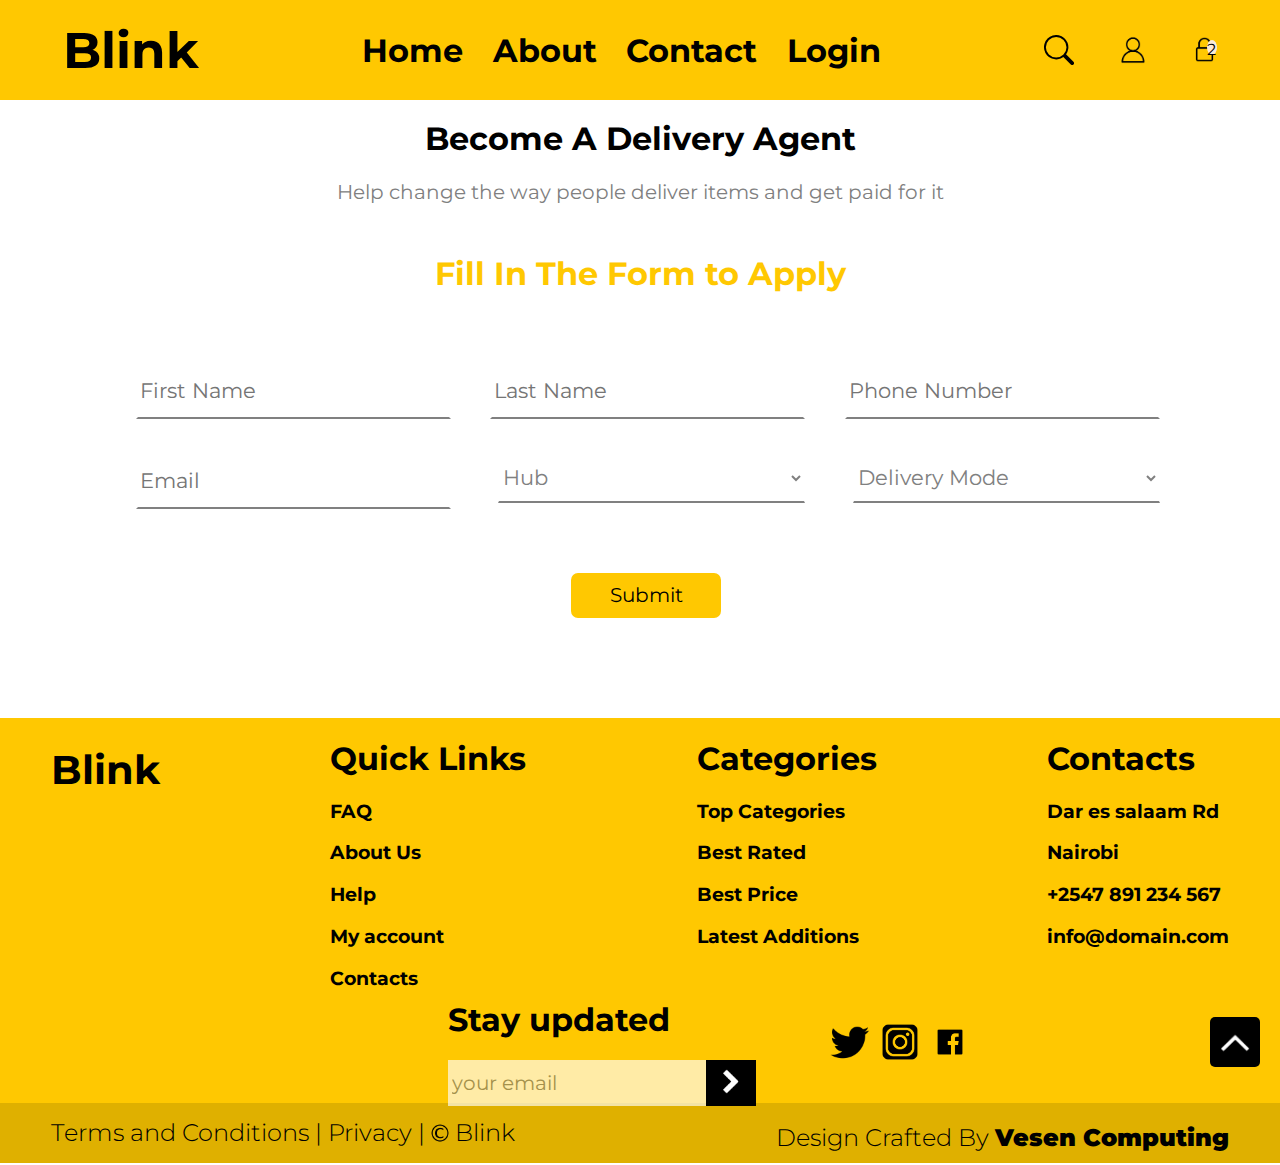
<file: delivery.html>
<!DOCTYPE html>
<html lang="en">
<head>
    <meta charset="UTF-8">
    <meta http-equiv="X-UA-Compatible" content="IE=edge">
    <meta name="viewport" content="width=device-width, initial-scale=1.0">
    <link rel="stylesheet" href="delivery.css">
    <title>Delivery Agent</title>
    <link rel="preconnect" href="https://fonts.googleapis.com">
<link rel="preconnect" href="https://fonts.gstatic.com" crossorigin>
<link href="https://fonts.googleapis.com/css2?family=Montserrat:ital,&display=swap" rel="stylesheet">
</head>
<body>
    <div class="header">
        <h1 class="title">Blink</h1>
        <div class="menu">
            <h1 onclick="window.location.href='index.html'" style="cursor: pointer;">Home</h1>
            <h1>About</h1>
            <h1>Contact</h1>
            <h1>Login</h1>
        </div>
        <div class="option">
            <img src="./assets/images/search.svg" width="30px"/>
            <img src="./assets/images/User-icon-EPS10-by-Kanggraphic-580x386-removebg-preview.png" width="110px"/>
            <div style="display: flex;">
                <img src="./assets/images/3082573-removebg-preview.png" width="25px"/>
                <div style=" background-color: antiquewhite; width: 10px; 
                height: 15px; 
                border-radius: 100%;
                margin-left: -10px;
                margin-top: 3px;
                ">
                    2
                </div>
                
            </div>
        </div>
    </div>
    <h1 style="text-align: center;">Become A Delivery Agent</h1>
    <div style="margin-left: auto; margin-right:auto; width: 55%">
        <p style="text-align: center; font-size: 20px; color: gray;">Help change the way people deliver items and get paid for it
    </p>
    </div>
    <h1 style="text-align: center; color: rgba(255,200,1,255); margin-top: 50px;">Fill In The Form to Apply</h1>
    <div class="details">
        <input class="select" placeholder="First Name"/>
        <input class="select" placeholder="Last Name"/>
        <input class="select" placeholder="Phone Number"/>
    </div>
    <div class="details">
        <input class="select" placeholder="Email"/>
        <select class="select">
            <option>Hub</option>
        </select>
        <select class="select">
            <option>Delivery Mode</option>
        </select>
    </div>
   
    <button class="submit">Submit</button>

    <div class="footer">
        <div class="footercontent">
            <div>
                <h1 style="font-size: 40px;">Blink</h1>
            </div>
            <div>
                <h1>Quick Links</h1>
                <h3>FAQ</h3>
                <h3>About Us</h3>
                <h3>Help</h3>
                <h3>My account</h3>
                <h3>Contacts</h3>
                
                </div>
            
            <div>
                <h1>Categories</h1>
                <h3>Top Categories</h3>
                <h3>Best Rated</h3>
                <h3>Best Price</h3>
                <h3>Latest Additions</h3>
                
                
            </div>
            <div>
                <h1>Contacts</h1>
                <h3>Dar es salaam Rd</h3>
                <h3>Nairobi</h3>
                <h3>+2547 891 234 567</h3>
                <h3>info@domain.com</h3>
                
                
            </div>
        </div>
        <div class="belowfooter">
            <div>
                <h1>Stay updated</h1>
                <div style="display: flex;">
                    <input type="text" placeholder="your email" class="inputfooter"/>
                    <button class="button3"><img src="./assets/images/87-877089_right-arrow-arrow-icon-white-png-transparent-png-removebg-preview.png" width="20px"/></button></div>
            </div>
           
                    <div style="display: flex; justify-content: space-between; width: 140px; margin-right: 20%;">
                        <img src="./assets/images/twitter.png" class="social"/>
                        <img src="./assets/images/instagram.png" class="social"/>
                        <img src="./assets/images/facebook.png" class="social"/>
        
                        </div>
                        <button style="background-color: black;
                color: white; width: 50px; height: 50px; 
                 font-size: 50px;
                border-color: transparent;
                border-radius: 5px;
                cursor: pointer;
                margin-right: 20px;
                
               
                "><img src="./assets/images/up-arrow-top-image-png-white-11562906121uaief6apqc-removebg-preview.png" width="30px" style="margin-bottom: 10px;"/></button>
        </div>
    </div>
    <div class="copyright">
        <div style="display: flex; align-items: center;">
            <h2 style="font-weight: 300;">Terms and Conditions | Privacy | </h2>
            <img src="./assets/images/c.png" width="20px" height="20px" style="margin-left: 5px;margin-right: 5px;"/>
            <h2 style="font-weight: 300;">Blink</h2>
        </div>

        <h2 style="font-weight: 300;">Design Crafted By <span style="font-weight: 900;">Vesen Computing</span></h2>
        
    </div>
</body>
</html>
</file>
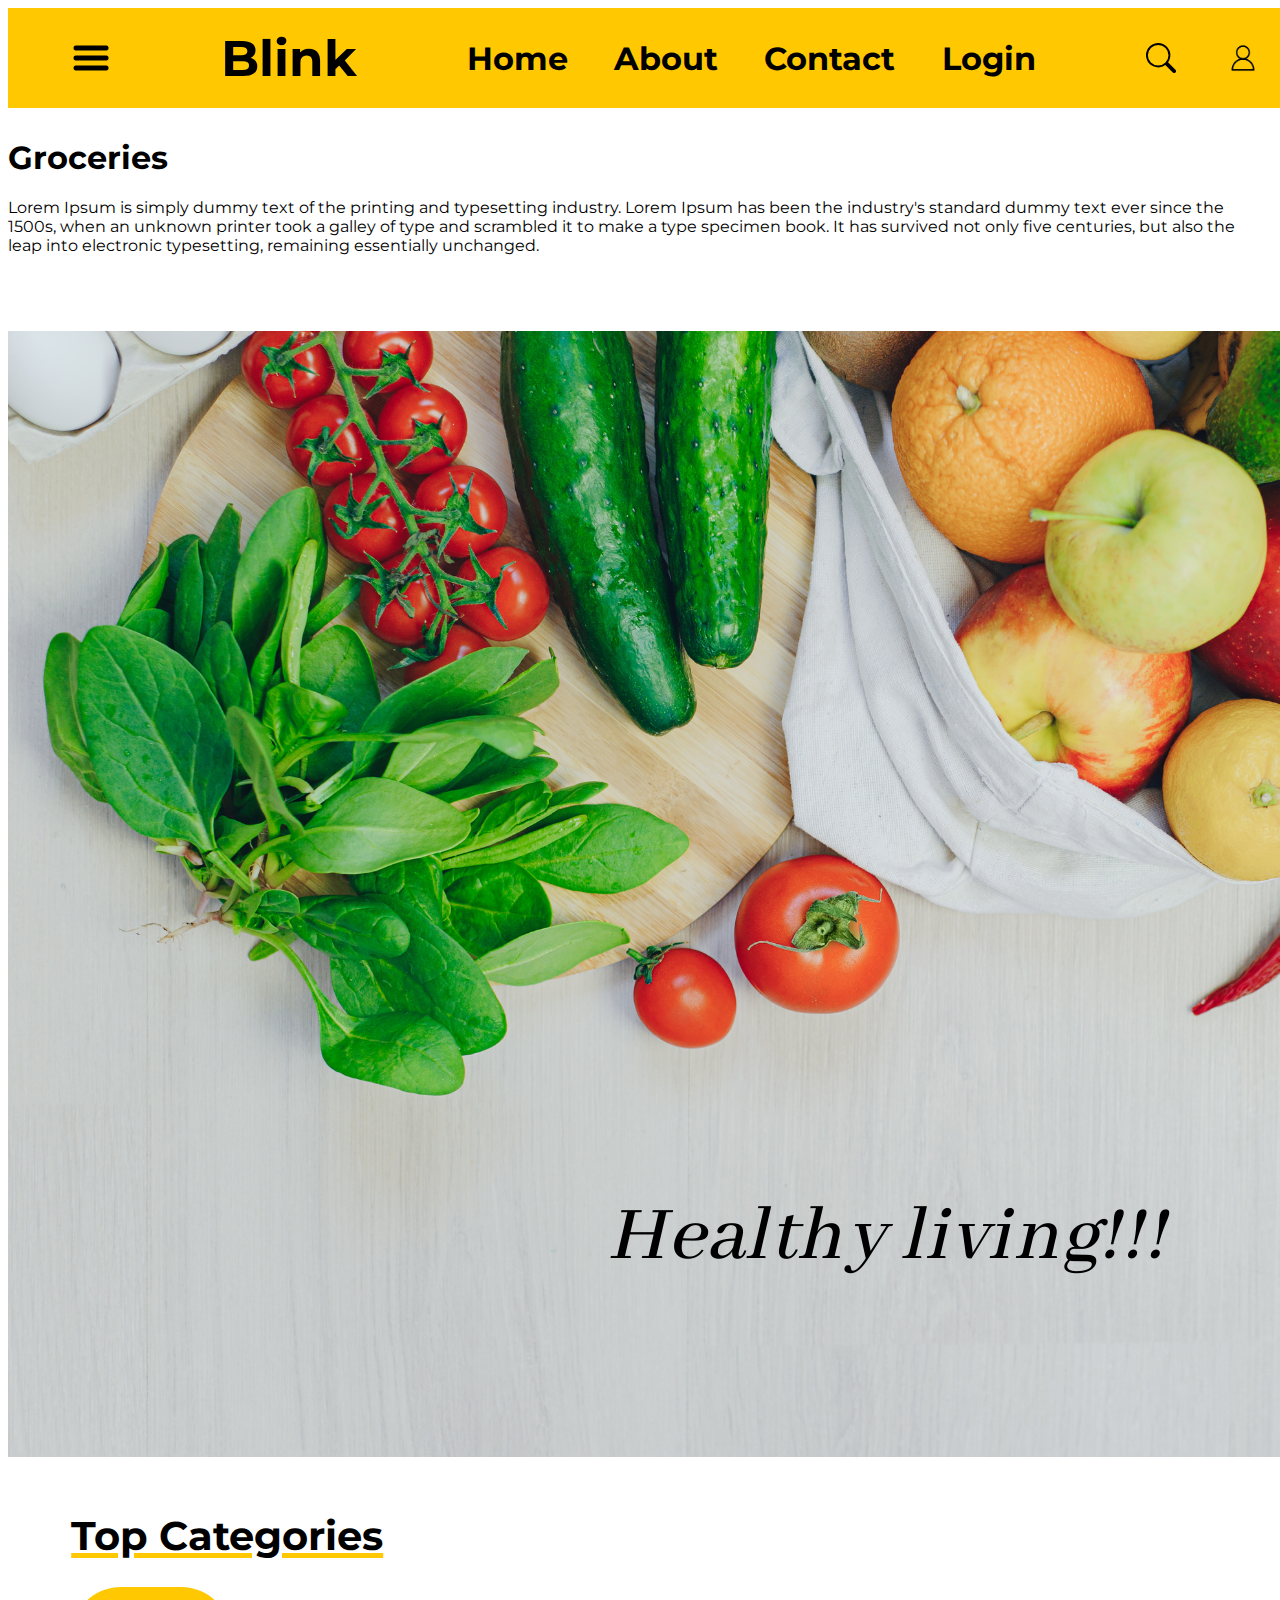
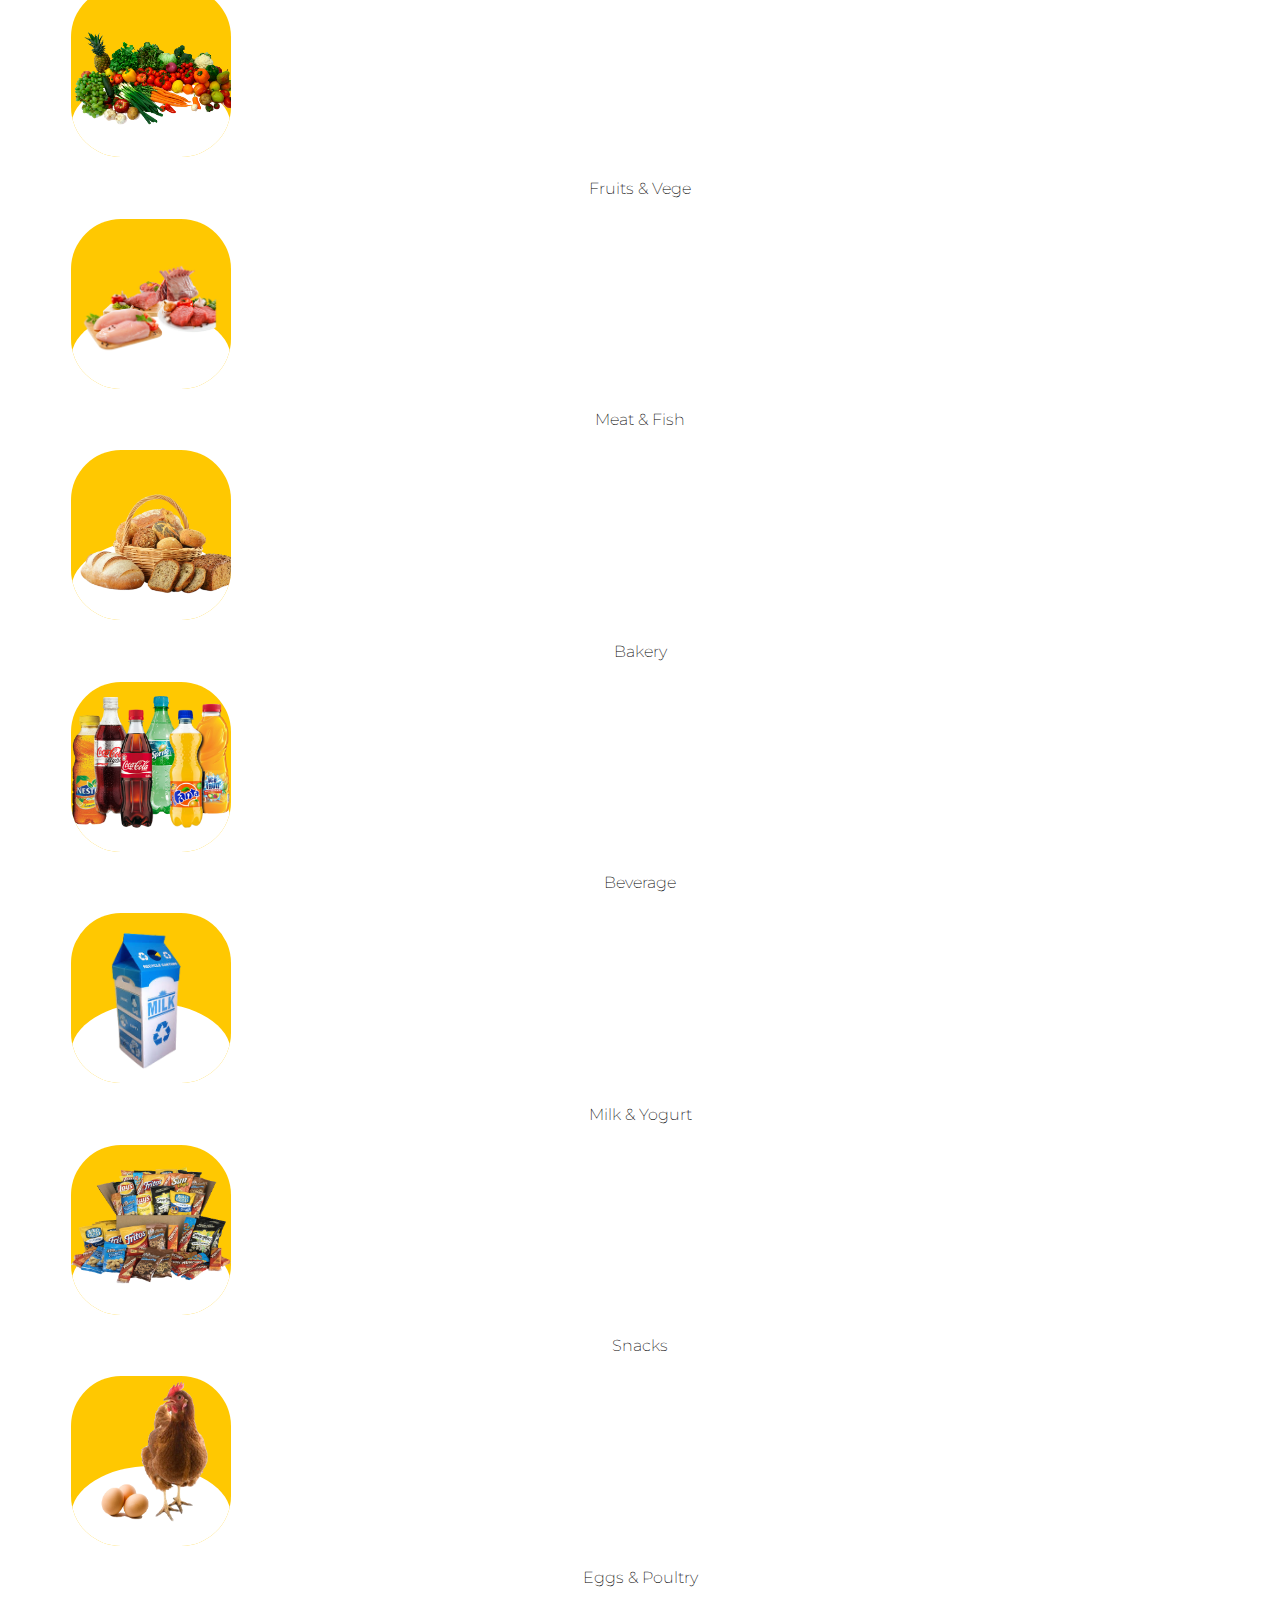
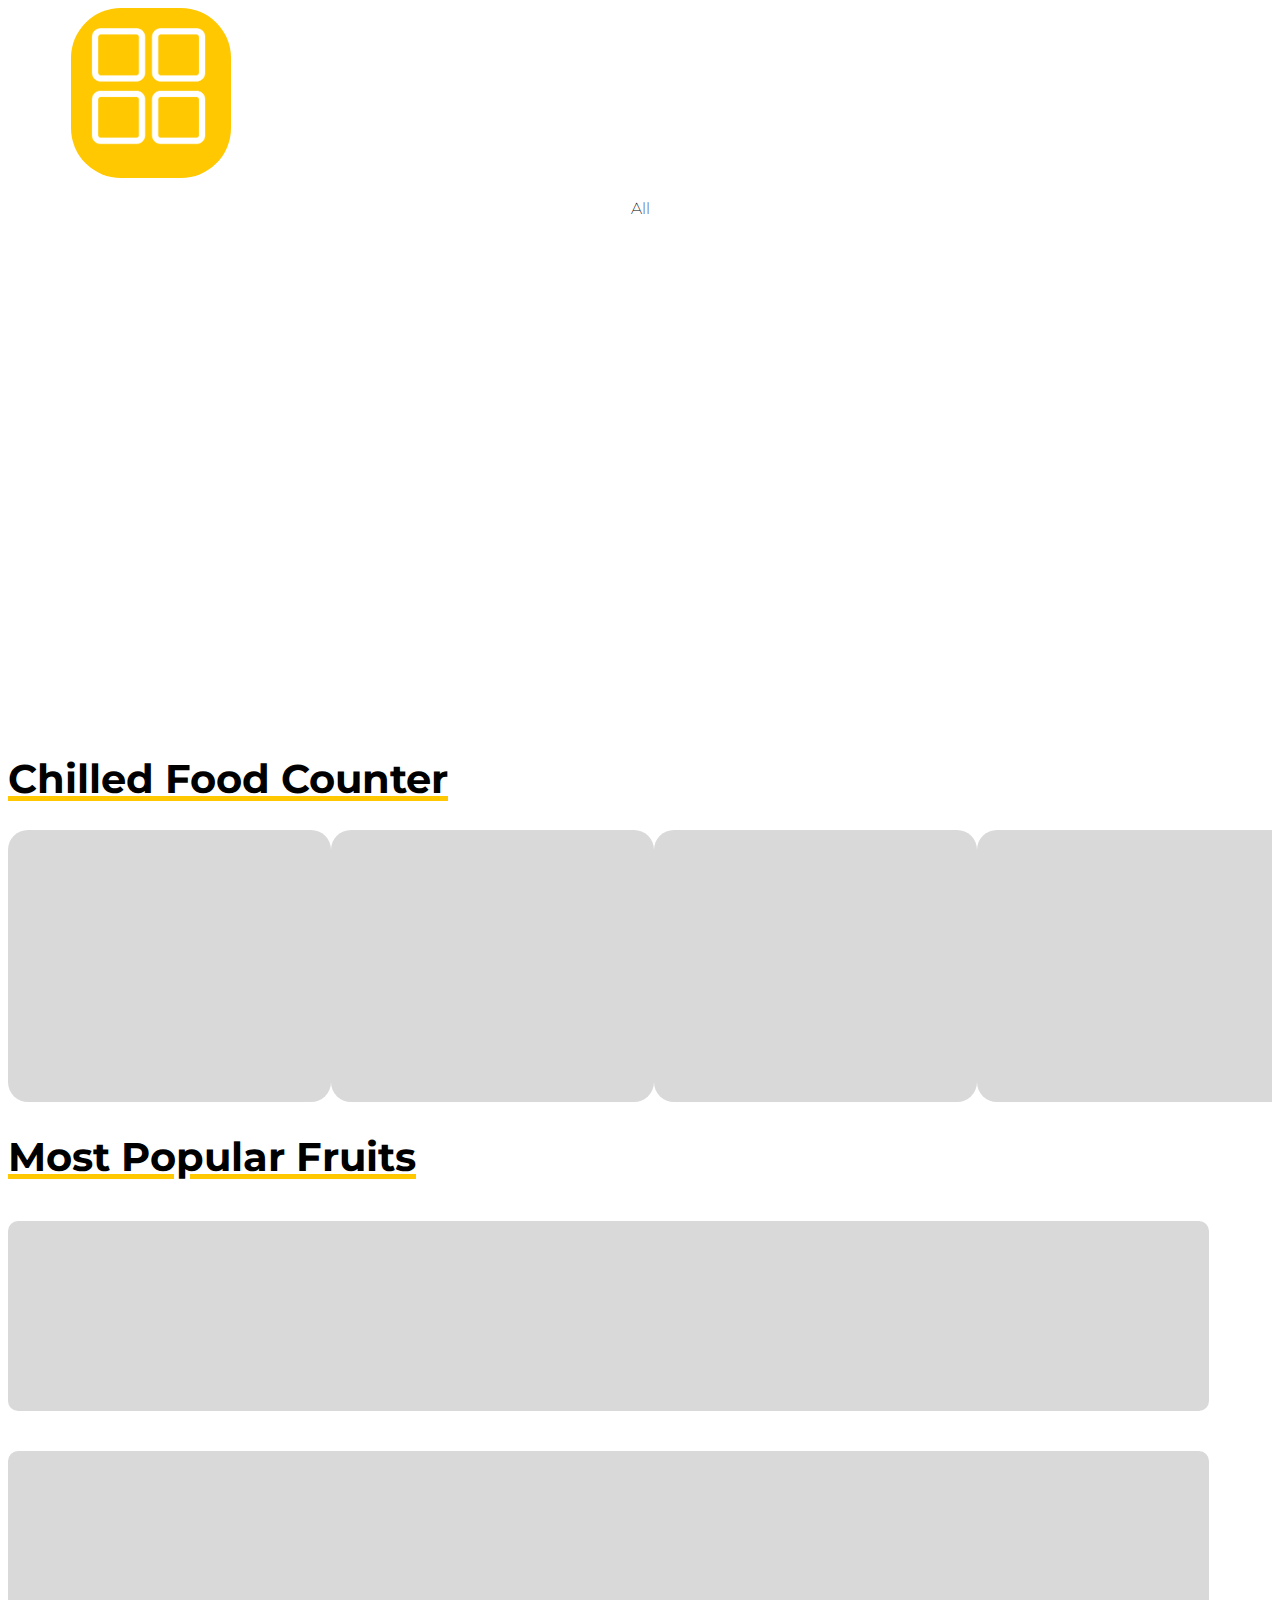
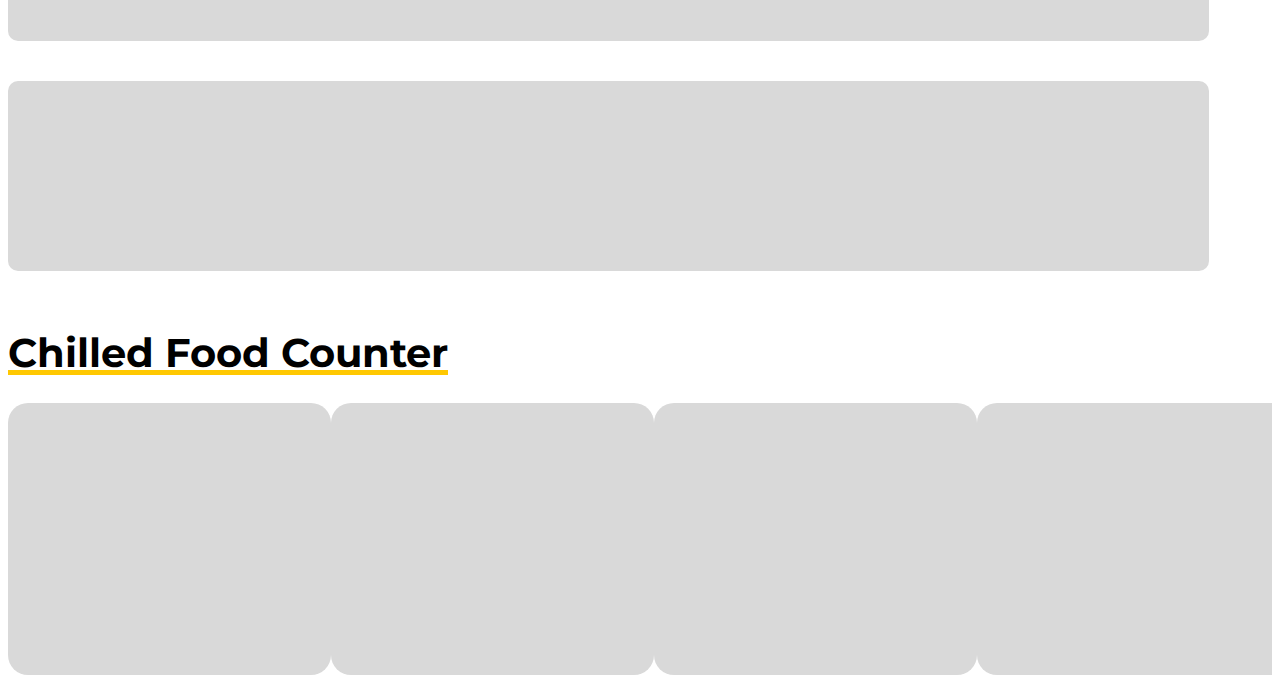
<file: groceries.html>
<!DOCTYPE html>
<html lang="en">
<head>
    <meta charset="UTF-8">
    <meta http-equiv="X-UA-Compatible" content="IE=edge">
    <meta name="viewport" content="width=device-width, initial-scale=1.0">
    <link rel="stylesheet" href="groceries.css">
    <title>Groceries</title>
    <link rel="preconnect" href="https://fonts.googleapis.com">
    <link rel="preconnect" href="https://fonts.gstatic.com" crossorigin>
    <link href="https://fonts.googleapis.com/css2?family=Montserrat:ital,&display=swap" rel="stylesheet">
    <link href="https://cdn.jsdelivr.net/npm/bootstrap@5.2.2/dist/css/bootstrap.min.css" rel="stylesheet" integrity="sha384-Zenh87qX5JnK2Jl0vWa8Ck2rdkQ2Bzep5IDxbcnCeuOxjzrPF/et3URy9Bv1WTRi" crossorigin="anonymous">
</head>
<body>
    <script src="https://cdn.jsdelivr.net/npm/bootstrap@5.2.2/dist/js/bootstrap.bundle.min.js" integrity="sha384-OERcA2EqjJCMA+/3y+gxIOqMEjwtxJY7qPCqsdltbNJuaOe923+mo//f6V8Qbsw3" crossorigin="anonymous"></script>
    <div class="container-fluid header">
        <img src="./assets/images/Hamburger_icon.svg.png" width="40px" class="menu-mobile" onclick="myFunction()"/>
    <h1 class="title">Blink</h1>
    <div class="option2">
        <img src="./assets/images/search.svg" width="30px"/>
        <img src="./assets/images/User-icon-EPS10-by-Kanggraphic-580x386-removebg-preview.png" width="110px"/>
        
    </div>
        <div class="menu">
            <h1 onclick="window.location.href='index.html'" style="cursor: pointer;">Home</h1>
            <h1>About</h1>
            <h1>Contact</h1>
            <h1>Login</h1>
        </div>
        <div class="option">
            <img src="./assets/images/search.svg" width="30px"/>
            <img src="./assets/images/User-icon-EPS10-by-Kanggraphic-580x386-removebg-preview.png" width="110px"/>
            <div style="display: flex;">
                <img src="./assets/images/3082573-removebg-preview.png" width="25px"/>
                <div style=" background-color: antiquewhite; width: 10px; 
                height: 15px; 
                border-radius: 100%;
                margin-left: -10px;
                margin-top: 3px;
                ">
                    2
                </div>
                
            </div>
        </div>
    </div>

<div class="row justify-content-around welcome" style="margin-top: 30px; width: 100%;">
    
  <div class="col-4"> 
    <h1 class="display-4">Groceries</h1>
    <p class="h5">Lorem Ipsum is simply dummy text of the printing and typesetting industry. Lorem Ipsum has been the industry's standard dummy text ever since the 1500s, when an unknown printer took a galley of type and scrambled it to make a type specimen book. It has survived not only five centuries, but also the leap into electronic typesetting, remaining essentially unchanged. </p>
  </div>
  <div class="col-4">
    
    <img src="./assets/images/groceries_banner4.png" class="img-fluid" style="margin-top: 60px;"/>
  </div>
</div>
<div class="welcome2">
    <div class="container">
        <div class="row justify-content-between">
            <div class="col-4">
                <div class="input-group mb-3" style=" width: 260px">
                    <div class="input-group-text">
                    <img src="./assets/images/search.svg" width="20px"/>
                    </div>
                    <input type="text" class="form-control" placeholder="Search Item" aria-label="Example text with button addon" aria-describedby="button-addon1">
                    
                  </div>
                </div>
                  <div class="col-4">
                    <button type="button" class="btn btn-warning" style="margin-left: 23%;"><img src="./assets/images/Vector.png"/></button>
                  </div>
        </div>
        
       
        

    </div>
    <div class="container">
        <img src="./assets/images/groceries_banner4.png" class="img-fluid" alt="..." style="border-radius: 20px;">
    </div>
    
</div>

    <script>
          let slideIndex = 0;
showSlides();

function showSlides() {
  let i;
  let slides = document.getElementsByClassName("mySlides");
  for (i = 0; i < slides.length; i++) {
    slides[i].style.display = "none";
  }
  slideIndex++;
  if (slideIndex > slides.length) {slideIndex = 1}
  slides[slideIndex-1].style.display = "block";
  setTimeout(showSlides, 3000); // Change image every 2 seconds
}
    </script>

    <div class="row align-items-start" style="width: 90%; margin-left: auto; margin-right: auto; margin-top: 50px">
        <h1 class="categoryTitle">Top Categories</h1>
        <div class="row align-items-start">
            <div class="col singlecategory">
                <div class="categorycontent">
                    <div class="whitecontent">
                        <img src="./assets/images/fruits.png" width="170px" class="groceries" style="margin-top: -50px;"/>
                    </div>
                
                    
            </div>
                <h4 class="h4" style="text-align: center; font-weight: 200;">Fruits & Vege</h4>
            </div>
            <div class="col singlecategory">
                <div class="categorycontent">
                    <div class="whitecontent">
                        <img src="./assets/images/meat.png" width="150px" class="groceries" style="margin-top: -50px;"/>
                    </div>
                
                </div>
                <h4 class="h4" style="text-align: center; font-weight: 200;">Meat & Fish</h4>
            </div>
            <div class="col singlecategory">
                <div class="categorycontent">
                    <div class="whitecontent">
                        <img src="./assets/images/bakery.png" width="170px" class="groceries" style="margin-top: -50px;"/>
                    </div>
                
                </div>
                <h4 class="h4" style="text-align: center; font-weight: 200;">Bakery</h4>
            </div>
            <div class="col singlecategory">
                <div class="categorycontent">
                    <div class="whitecontent">
                        <img src="./assets/images/baverage.png" width="160px" class="groceries"/>
                    </div>
                
                </div>
                <h4 class="h4" style="text-align: center; font-weight: 200;">Beverage</h4>
            </div>
            <div class="col singlecategory">
                <div class="categorycontent">
                    <div class="whitecontent">
                        <img src="./assets/images/milk.png" width="70px" class="groceries" style="margin-left: 40px; margin-top: -70px;"/>
                    </div>
                
                </div>
                <h4 class="h4" style="text-align: center; font-weight: 200;">Milk & Yogurt</h4>
            </div>
           
            <div class="col singlecategory">
                <div class="categorycontent">
                    <div class="whitecontent">
                        <img src="./assets/images/snacks.png" width="160px" class="groceries"/>
                    </div>
                
                </div>
                <h4 class="h4" style="text-align: center; font-weight: 200;">Snacks</h4>
            </div>
            <div class="col singlecategory">
                <div class="categorycontent">
                    <div class="whitecontent">
                        <img src="./assets/images/chiken.png" width="170px" class="groceries"/>
                    </div>
               
                </div>
                <h4 class="h4" style="text-align: center; font-weight: 200;">Eggs & Poultry</h4>
            </div>
            
            
            <div class="col singlecategory">
                <div class="categorycontent">
                    <div class="whitecontent" style="background-color: transparent;">
                        <img src="./assets/images/all.png" width="72%" class="groceries" style="margin-top: -70px; margin-left: 20px;"/>
                    </div>
                </div>
                <h4 class="h4" style="text-align: center; font-weight: 200;">All</h4>
                
            </div>
            <div class="col singlecategory" style="visibility: hidden;">
                <div class="categorycontent">
                    <div class="whitecontent">
                        <img src="./assets/images/toppng.com-grocery-png-1.png" width="150px" class="groceries"/>
                    </div>
                
                </div>
                <h2 style="text-align: center; font-weight: 200;">Electronics</h2>
            </div>
            <div class="col singlecategory" style="visibility: hidden;">
                <div class="categorycontent">
                    <div class="whitecontent">
                        <img src="./assets/images/toppng.com-grocery-png-1.png" width="150px" class="groceries"/>
                    </div>
                
                </div>
                <h2 style="text-align: center; font-weight: 200;">Electronics</h2>
            </div>
        </div>
        
           
        
    </div>
    <div class="container px-4" style="overflow-x: scroll; margin-top: 30px;">
        <h1 class="categoryTitle">Chilled Food Counter</h1>
        <div style=" display: flex; width: 2000px;">
            <div class="col">
                <div class="foodCounter"></div>
            </div>
            <div class="col">
                <div class="foodCounter"></div>
            </div>
            <div class="col">
                <div class="foodCounter"></div>
            </div>
            <div class="col">
                <div class="foodCounter"></div>
            </div>
            <div class="col">
                <div class="foodCounter"></div>
            </div>
        </div>
    </div>

    <div class="container px-4" style="margin-top: 30px;">
        <h1 class="categoryTitle">Most Popular Fruits</h1>
        <div class="popular"></div>
        <div class="popular"></div>
        <div class="popular"></div>

    </div>

    <div class="container px-4" style="overflow-x: scroll; margin-top: 30px;">
        <h1 class="categoryTitle">Chilled Food Counter</h1>
        <div style=" display: flex; width: 2000px;">
            <div class="col">
                <div class="foodCounter"></div>
            </div>
            <div class="col">
                <div class="foodCounter"></div>
            </div>
            <div class="col">
                <div class="foodCounter"></div>
            </div>
            <div class="col">
                <div class="foodCounter"></div>
            </div>
            <div class="col">
                <div class="foodCounter"></div>
            </div>
        </div>
    </div>
    

   

    <script>
        let slideIndex1 = 0;
showSlides1();

function showSlides1() {
  let i;
  let slides1 = document.getElementsByClassName("mySlides1");
  for (i = 0; i < slides1.length; i++) {
    slides1[i].style.display = "none";
  }
  slideIndex1++;
  if (slideIndex1 > slides1.length) {slideIndex1 = 1}
  slides1[slideIndex1-1].style.display = "block";
  setTimeout(showSlides1, 3000); // Change image every 2 seconds
}
    </script>
</body>
</html>
</file>
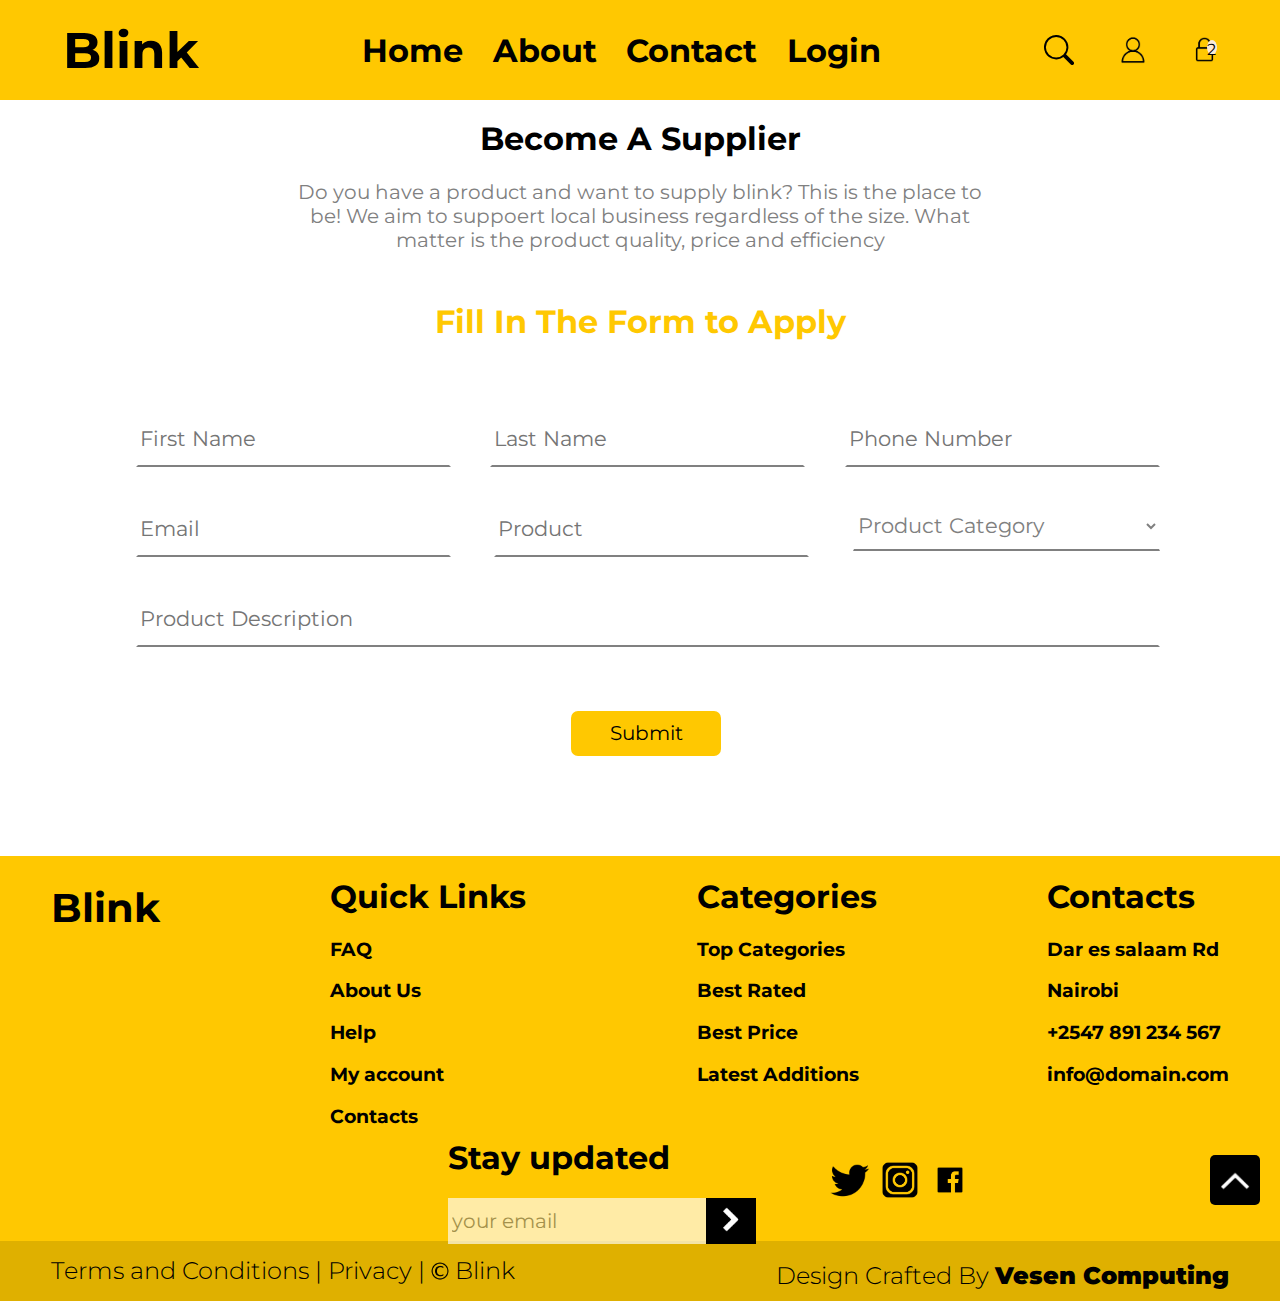
<file: supplier.html>
<!DOCTYPE html>
<html lang="en">
<head>
    <meta charset="UTF-8">
    <meta http-equiv="X-UA-Compatible" content="IE=edge">
    <meta name="viewport" content="width=device-width, initial-scale=1.0">
    <link rel="stylesheet" href="supplier.css">
    <title>Supplier</title>
    <link rel="preconnect" href="https://fonts.googleapis.com">
    <link rel="preconnect" href="https://fonts.gstatic.com" crossorigin>
    <link href="https://fonts.googleapis.com/css2?family=Montserrat:ital,&display=swap" rel="stylesheet">
</head>
<body>
    <div class="header">
        <h1 class="title">Blink</h1>
        <div class="menu">
            <h1 onclick="window.location.href='index.html'" style="cursor: pointer;">Home</h1>
            <h1>About</h1>
            <h1>Contact</h1>
            <h1>Login</h1>
        </div>
        <div class="option">
            <img src="./assets/images/search.svg" width="30px"/>
            <img src="./assets/images/User-icon-EPS10-by-Kanggraphic-580x386-removebg-preview.png" width="110px"/>
            <div style="display: flex;">
                <img src="./assets/images/3082573-removebg-preview.png" width="25px"/>
                <div style=" background-color: antiquewhite; width: 10px; 
                height: 15px; 
                border-radius: 100%;
                margin-left: -10px;
                margin-top: 3px;
                ">
                    2
                </div>
                
            </div>
        </div>
    </div>

    <h1 style="text-align: center;">Become A Supplier</h1>
    <div style="margin-left: auto; margin-right:auto; width: 55%">
        <p style="text-align: center; font-size: 20px; color: gray;">Do you have a product and want to supply blink? This is the place to be!
        We aim to suppoert local business regardless of the size. What matter is the product quality, price and efficiency
    </p>
    </div>
    <h1 style="text-align: center; color: rgba(255,200,1,255); margin-top: 50px;">Fill In The Form to Apply</h1>
    <div class="details">
        <input class="select" placeholder="First Name"/>
        <input class="select" placeholder="Last Name"/>
        <input class="select" placeholder="Phone Number"/>
    </div>
    <div class="details">
        <input class="select" placeholder="Email"/>
        <input class="select" placeholder="Product"/>
        <select class="select">
            <option>Product Category</option>
        </select>
    </div>
    <div class="details">
       <input placeholder="Product Description" class="description"/>
    </div>
    <button class="submit">Submit</button>
    <div class="footer">
        <div class="footercontent">
            <div>
                <h1 style="font-size: 40px;">Blink</h1>
            </div>
            <div>
                <h1>Quick Links</h1>
                <h3>FAQ</h3>
                <h3>About Us</h3>
                <h3>Help</h3>
                <h3>My account</h3>
                <h3>Contacts</h3>
                
                </div>
            
            <div>
                <h1>Categories</h1>
                <h3>Top Categories</h3>
                <h3>Best Rated</h3>
                <h3>Best Price</h3>
                <h3>Latest Additions</h3>
                
                
            </div>
            <div>
                <h1>Contacts</h1>
                <h3>Dar es salaam Rd</h3>
                <h3>Nairobi</h3>
                <h3>+2547 891 234 567</h3>
                <h3>info@domain.com</h3>
                
                
            </div>
        </div>
        <div class="belowfooter">
            <div>
                <h1>Stay updated</h1>
                <div style="display: flex;">
                    <input type="text" placeholder="your email" class="inputfooter"/>
                    <button class="button3"><img src="./assets/images/87-877089_right-arrow-arrow-icon-white-png-transparent-png-removebg-preview.png" width="20px"/></button></div>
            </div>
           
                    <div style="display: flex; justify-content: space-between; width: 140px; margin-right: 20%;">
                        <img src="./assets/images/twitter.png" class="social"/>
                        <img src="./assets/images/instagram.png" class="social"/>
                        <img src="./assets/images/facebook.png" class="social"/>
        
                        </div>
                        <button style="background-color: black;
                color: white; width: 50px; height: 50px; 
                 font-size: 50px;
                border-color: transparent;
                border-radius: 5px;
                cursor: pointer;
                margin-right: 20px;
                
               
                "><img src="./assets/images/up-arrow-top-image-png-white-11562906121uaief6apqc-removebg-preview.png" width="30px" style="margin-bottom: 10px;"/></button>
        </div>
    </div>
    <div class="copyright">
        <div style="display: flex; align-items: center;">
            <h2 style="font-weight: 300;">Terms and Conditions | Privacy | </h2>
            <img src="./assets/images/c.png" width="20px" height="20px" style="margin-left: 5px;margin-right: 5px;"/>
            <h2 style="font-weight: 300;">Blink</h2>
        </div>

        <h2 style="font-weight: 300;">Design Crafted By <span style="font-weight: 900;">Vesen Computing</span></h2>
        
    </div>
</body>
</html>
</file>
<file: index.css>
html *
{
   
   
    font-family: 'Montserrat', sans-serif;
}

@media only screen and (max-width: 714px) { 
	div.header { 
        height: 70px;
        margin-bottom: 90px;
        width: 100%;
	}
    h1.title{
        font-size: 25px;
    }
    div.menu {
        display: none;
    }
    div.option2{
        display: flex;
        align-items: center;
        
    }
    div.welcome{
        padding-left: 0px;
        padding-top: 0px;
         max-height: 100vh;
       margin-top: -60px;
       margin-bottom: 50px
         
        
    }
    div.text{
        display: none;
    }
    div.fresh1{
        display: none;
    }
    div.fresh2{
        display: none;
    }
    img.image{
        width: 100px;
    }
    div.option{
        display: none; 
    }
    div.animationphone{
    
        width: 100%;
        display: none;
        
       
    }
    div.map{
        display: none;
    }
    

    div.footercontent{
        display: contents;
        
    }
    div.copyright{
        display: none;

    }
    div.updated{
        display: contents;
    }
   
    div.footer{
        display: none;
    }
    div.copyright{
        display: none;
    }
    div.download{
        display: none;
    }
    div.map{
        display: none;
    }
    div.category{
        padding: 0px;
        
        margin-bottom: 50px;
    }
    div.singlecategory{
        width: 50%;
        
      }
      div.categorycontent{
 
        width: 100%;
      }
    
    div.categoryelement{
        width: 100%;
    }
    img.flash1{
        height: 200px;
    }
    h1.textcontent{
        font-size: small;
    }
    div.slideshow-container2{
        display: inherit;
    }
    h1.categoryTitle{
        font-size: 20px;
    }
    div.slideshow-container{
        display: none;
    }
    div.slideshow-container2{
        
    }
    div.slideshow-container1{
        display: none;
    }
    div.delivery{
        display: none;
    }
    div.advertisement{
        display: none;
    }
    div.advertisement2{
        display: none;
    }
    div.career{
        display: none;
    }
    div.why{
        display: none;
    }
    div.process{
        display: none;
    }
    div.advertise{
        display: none;
    }
    div.undermap{
        display: none;
    }
    div.flashslider{
        display: none;
    }
   
    h1.textcontent1{
        font-size: 25px;
    }
    h1.textcontent2{
        font-size: 25px;
        margin-top: 10px;
    }
    h1.textcontent3{
        font-size: 25px;
        margin-top: 10px;
    }
    h1.textcontent4{
        font-size: 25px;
    }
    div.animationphone{
        
        margin-top: 40px;
       
    }

    div.phonecontainer{
        width: 130px;
        height: 130px;
        margin-top: 30px;
        
    }
    div.text{
        width: 55%;
        font-size: 10px;
        margin-top: 170px;
    }
    
    img.phone{
        position: inherit;
        margin-top: -160px;
        margin-left: -45%;
        width: 260px;
    
    }
    img.phone2{
        
        width: 380px;
        animation: updown 9s ease infinite;
    
    }
    div.dotphone{
        width: 25px;
        height: 25px;
    }
    div.seconddot{
        margin-left: 100px;
        width: 20px;
        height: 20px;
        margin-top: -40px;
    }
    span.dot{
        display: none;
    }
    div.slideshow-container2{
        
    }

    


    
    
} 
@media only screen and (min-width: 715px) { 
    div.text2{
        display: none;
    }
    div.option2{
        display: none;
    }
}

#mobile-view{
    background-color: lightgray;
    position: fixed;
    right: 0;
    margin-right: 10px;
    width: 150px;
    margin-top: 280px;
    display: none;
    
}
.textcontent1{
    font-size: 70px;
}
.textcontent2{
    font-size: 70px; 
    margin-top: -50px;
}
.textcontent3{
    color: rgba(255,200,1,255); 
    font-size: 70px; 
    margin-top: -50px;
}
.textcontent4{
    font-weight: 100; 
    font-size: 40px;
}

.play2{
    display: flex;
    margin-top: 130px;
    width: 100%;
    justify-content: space-between;
    display: none;
}
.image2{
    width: 180px;
    cursor: pointer;
}

.header{
    background-color: rgba(255,200,1,255);
    height: 100px;
    display: flex;
    justify-content: space-between;
   padding-left: 5%;
   padding-right: 5%;
   align-items: center;
   position: sticky;
   top: 0;
   z-index: 9999;
   margin-top: -10px;
   margin-left: -8px;
   margin-right: -8px;

   

}
.title{
    font-weight: bolder;
    font-size: 50px;
}
.option{
    display: flex;
    justify-content: space-between;
    width: 15%;
    align-items: center;
}

.menu{
    display: flex;
    justify-content: space-between;
    width: 45%;
}
.welcome{
    display: flex;
    justify-content: space-between;
    padding-left: 50px;
   padding-top: 10px;
    max-height: 100vh;
   
}
.animationphone{
    
    width: 50%;
    overflow: hidden;
   
}
.phonecontainer{
    background-color: rgba(255,200,1,255);
  
    width: 350px;
    height: 350px;
    border-radius: 100%;
    text-align: center;
    margin-top: -20px;
    margin-left: 7%;
  
}
.globalphone{
    margin-top: 6vh;
    margin-left: 5%;
}
.dotphone{
    background-color: rgba(255,200,1,255);
    width: 50px;
    height: 50px;
    border-radius: 100%;
   
}
.seconddot{
    background-color: rgba(255,200,1,255);
    width: 40px;
    height: 40px;
    border-radius: 100%;
    margin-left: 70%;
}
.phone{
    position: absolute;
    top: 0;
    margin-top: 11%;
    right: 0;
    margin-right: 53vw;
    margin-right: 8%;
    height: auto;
    animation: updown 9s ease infinite;
   
   

}
.play{
    display: flex;
    
   
}
@keyframes updown {
 

  50% {
    transform: translateY(8%);
    
  }

  
}

.image{
    width: 200px;
    height: auto;
    cursor: pointer;
    margin-right: 16px;
}
.text{
    width: 50%;
    
}
.category{
    padding: 80px;
   
    margin-bottom: 170px;
}

.categoryTitle{
    text-align: center;
    text-decoration: underline 5px rgba(255,200,1,255);
    font-size: 40px;
    
    
}

.categoryelement{
    display: flex;
    justify-content: space-between;
    flex-wrap: wrap;
    
    width: 950px;
    

   
   
}
.categorycontent{
    background-color: rgba(255,200,1,255);
    width: 160px;
    height: 160px;
    border-radius: 50px;
    padding-top: 10px;
    overflow: hidden;
}
.flashContent{
    
    width: 100%;
    transition: 3s;
    height: 100%;
    background-image: url('./assets/images/Component\ 21.png');
    background-size: cover;
    margin-bottom: 50px;
   overflow: hidden;

    
}
.flashContent:hover{
    overflow: hidden;
    transition: 3s;
    padding-left: 10px;
    padding-right: 10px;
    background-size: cover;
}

.advertisement{
    background-color: rgba(228,228,228,255);
    height: 200px;
    padding-top: 150px;
}

.fresh{
    height: 470px;
    display: flex;
    justify-content: space-between;

}
.butchery{
    height: 100%;
    width: 48.5%;
    background-color: rgba(255,200,1,255);
    transition: 1s;
    display: flex;
    align-items: center;
    align-content: center;
    justify-content: space-between;
    
    
    overflow: hidden;
}
.butchery:hover{
    width: 49.5%;
    transition: 1s;
    transform-origin: right;
}
.beef{
    width: 650px;
    margin-top: 100px;
    

    
    
}
.aroundbeef{
    background-color: rgba(255,218,85,255);
    border-radius: 100%;
    width: 650px;
    height: 750px;
  
    
    

}
.drinks{
    height: 47%;
    background-color: rgba(255,200,1,255);
    width: 100%;
    transition: 1s;
    display: flex;
    justify-content: space-between;
    align-items: center;
    overflow: hidden;
    
    
}
.arounddrinks{
    background-color: rgba(255,218,85,255);
    border-radius: 100%;
    width: 250px;
    height: 250px;
    justify-content: center;
    align-items: center;
    margin-left: 55%;
}
.juice{
    width: 360px;
  
   margin-left: -120px;
}
.drinks:hover{
    height: 50%;
    transition: 1s;
    
}
.snacks{
    height: 47%;
    background-color: rgba(255,200,1,255);
    width: 100%;
    transition: 1s;
    display: flex;
    justify-content: space-between;
    align-items: center;
    overflow: hidden;
    

}
.snacks:hover{
    height: 50%;
    transition: 1s;
    transform-origin: bottom;
}
.delivery{
    background-color: black;
    height: 200px;
    margin-top: 80px;
    padding: 80px;
    overflow: hidden;
}
.area{
    color: rgba(255,200,1,255);
    font-weight: bolder;
    font-size: 50px;
    margin-left: 85px;
    margin-right: 85px;
}
.deliveryarea{
    display: flex; 
    justify-content: space-between;
    animation-name: rightToLeft;
    animation-duration: 10s;
    animation-timing-function: linear;
    animation-iteration-count: infinite;
    animation-play-state: running;
}
[data-animation] {
    animation: var(--animn, none) var(--animdur, 0s) var(--animtf, linear) var(--animdel, 0s) var(--animic, infinite) var(--animdir, alternate) var(--animfm, none) var(--animps, running);
  }
@keyframes rightToLeft {
    0% {
      transform: translateX(100%);
    }
    100% {
      transform: translateX(-100%);
    }
  }
.map{
    display: flex;
    

}
.nairobi{
    height: 650px;
    width: 70vw;
}
.undermap{
    display: flex; 
    justify-content: space-between; 
    align-items: center; 
    align-content: center;
    margin-top: 50px;
    padding-left: 10%;
    padding-right: 10%;
}
.input{
   border-top-color: transparent;
   border-left-color: transparent;
   border-right-color: transparent;
   border-bottom-color: rgba(255,200,1,255);
   width: 200px;
   border-width: 2px;
   margin-left: 5px;
   margin-right: 5px;
   font-size: 20px;
}
.button{
    border-color: black;
    background-color: transparent;
    width: 220px;
    height: 50px;
    font-size: 20px;
    border-radius: 10px;
    border-width: 3px;
    margin-left: 20px;
    cursor: pointer;
}
.advertise{
    height: 400px;
    display: flex;
    justify-content: space-around;
   

}
.space1{
    width: 27%;
    background-color: rgba(228,228,228,255);
}

.space2{
    width: 67%;
    background-color: rgba(228,228,228,255);
}
.textadvertisement{
    text-align: center;
    margin-top: 200px;
    font-size: 40px;
}
.process{
    background-color: rgba(255,200,1,255);
    height: 650px;
    margin-top: 50px;
    display: flex;
    justify-content: space-between;
    overflow: hidden;
}
.hand{
    width: 100%;
    margin-left: 20%;
    margin-top: 50px;
}


.process2{
    width: 50%;
}
.why{
    height: 250px;
}
.whycontent{

    width: 90%;
    height: 98%;
    margin-left: auto;
    margin-right: auto;
    display: flex;
    justify-content: space-between;
    transition: 1s;
    align-items: center;
}
.whycontent:hover{
    width: 95%;
    
    padding-top: 10px;
    transition: 1s;
}
.icon{
    width: 130px;
    margin-left: 35%;
}
.advertisement2{
   background-image: url('./assets/images/Component\ 48.png');
   background-size: cover;
    height: 500px;
    margin-top: 100px;
    display: flex;
    justify-content: space-between;
    align-items: center;
   
}
.contentleft{
    margin-top: 30px;
    margin-left: 7%;
   
    width: 265px;
}
.contentright{
    margin-top: 30px;
    margin-right: 7%;
    width: 270px;
}
.career{
    height: 500px;
    display: flex;
    margin-top: 50px;
    overflow: hidden;
}
.rider{
    
    width: 40%;
}
.careercontent{
    background-color: black;
    width: 60%;
    
		transform: skewX(0deg);
       
}
.careercontent::after{
    width: 50%;
    height: 100%;
    content: '';
    background: inherit;
    transform-origin: right;
    transform: skewX(-10deg);
    background-color: black;
    position: absolute;
    top: 0;
    left: -44px;
    
    z-index: -1;
}

.details{
   margin-left: 10px;
   margin-top: 12%;
   width: 700px;
}
.first{
    border-color: transparent;
    margin-left: 20px; 
    width: 200px; 
    height: 50px;
     border-radius: 10px;
     background-color: rgba(255,200,1,255);
     font-size: 30px;
     color: gray;
     cursor: pointer;
     transition: 1s;
     margin-right: 20px;
}
.first:hover{
    margin-right: 0px;
    transition: 1s;
}
.second{
    background-color: white; 
   border-color: transparent;
    width: 200px; 
    height: 50px;
    border-radius: 10px;
    font-size: 30px;
     color: gray;
     cursor: pointer;
     margin-right: 20px;
     transition: 1s;
}
.second:hover{
    margin-right: 40px;
    transition: 1s;
}
.download{
    display: flex;
    justify-content: space-evenly;
    height: 450px;
    margin-top: 50px;
    align-items: center;
    overflow: hidden;
   
}
.footer{
    height: 370px;
    background-color: rgba(255,200,1,255);
    padding-bottom:0px;
   margin-left: -8px;
   margin-right: -8px;
   
    
}
.footercontent{
    display: flex;
    justify-content: space-between;
    padding-left: 4%;
    padding-right: 4%;
}
.social{
    width: 40px;
    height: 40px;
}
.copyright{
    background-color: rgba(223,176,0,225);
    height: 60px;
    display: flex;
    justify-content: space-between;
    padding-left: 4%;
    padding-right: 4%;
   
   margin-left: -8px;
   margin-right: -8px;
}
.whitecontent{
    width: 160px; 
    height: 100px; 
    background-color: white;
    margin-top: 80px;
    border-radius: 100%;
   
    
}
.groceries{
   margin-top: -90px;
}

.button2{
    background-color: rgba(228,228,228,255);
    border-color: black;
    border-width: 3px;
    width: 150px;
    height: 40px;
    border-radius: 10px;
    font-size: 16px;
    cursor: pointer;
}

.button2:hover{
    color: white;
    background-color: black;
}
.belowfooter{
    display: flex; 
    justify-content: space-between; 
    align-items: center;
    width: 65%;
    margin-left: auto;
   
    
    
    
}
.inputfooter{
    height: 40px;
    width: 250px;
    background: #ffffff;
    opacity:0.65;
    border-color: transparent;
    font-size: 20px;
}
.button3{
    background-color: black;
    width: 50px;
    border-color: transparent;
    cursor: pointer;
    color: white;
}
.data::before{
    content: "Electronics";
    animation: animate infinite 10s;
    padding-left: 10px; 
}

@keyframes animate {
  
    0% {
        content: "Electronics";
    }

    25% {
        content: "Groceries";
    }

    50% {
        content: "Cosmetics";
    }
    75% {
        content: "Medecine";
    }
    100% {
        content: "LPG Gas";
    }
    
}

.slidercontainer{
    height: 350px;
    display: flex;
    align-items: center;
    justify-content: center;
}
.slider{
    width: 100%;
    height: 350px;
    margin: 20px;
    text-align: center;
    border-radius: 20px;
    position: relative;
}
.slides{
    display: flex;
    overflow-x: hidden;
    position: relative;
    scroll-behavior: smooth;
    scroll-snap-type: x mandatory;
}
.slide:nth-of-type(even) {
    background-color: rgba(45, 192, 244, 255);
}
.slide {
    display: flex;
    justify-content: center;
    align-items: center;
    flex-shrink: 0;
    width: 100vw;
    height: 300px;
    margin-right: 0px;
    box-sizing: border-box;
   
    transform-origin: center center;
    transform: scale(1);
    scroll-snap-align: center;
    background-color: rgba(255,200,1,255);
}
.slide a {
    position: absolute;
    top: 48%;
    width: 35px;
    height: 35px;
    border: solid black;
    border-width: 0 4px 4px 0;
    padding: 3px;
    box-sizing: border-box;
}

a.slide__prev {
    transform: rotate(135deg);
    -webkit-transform: rotate(135deg);
    left: 5%;
}

a.slide__next{
    transform: rotate(-45deg);
    -webkit-transform: rotate(-45deg);
    right: 5%;
}
.slider__nav {
    box-sizing: border-box;
    position: absolute;
    bottom: 5%;
    left: 50%;
    width: 200px;
    margin-left: -100px;
    text-align: center;
}

.slider__navlink {
    display: inline-block;
    height: 15px;
    width: 15px;
    border-radius: 50%;
    background-color: lightgray;
    margin: 0 10px 0 10px;
}
.aroundbeef2{
    background-color: rgba(255,218,85,255);
    border-radius: 100%;
    width: 300px;
    height: 300px;
    align-content: center;
}

.flashslidercontainer{
    height: 350px;
    display: flex;
    align-items: center;
    justify-content: center;
}
.flashslider{
    width: 100%;
    height: 350px;
    margin: 20px;
    text-align: center;
    border-radius: 20px;
    position: relative;
}
.flashslides{
    display: flex;
    overflow-x: hidden;
    position: relative;
    scroll-behavior: smooth;
    scroll-snap-type: x mandatory;
}
.flashslide:nth-of-type(even) {
    background-color: rgba(45, 192, 244, 255);
}
.flashslide {
    
    flex-shrink: 0;
    width: 96.5%;
    height: 300px;
    margin-right: 0px;
    box-sizing: border-box;
   
    transform-origin: center center;
    transform: scale(1);
    scroll-snap-align: center;
    background-image: url('./assets/images/Component\ 21.png');
    background-size: cover;
}
.flashslide a {
    position: absolute;
    top: 48%;
    width: 35px;
    height: 35px;
    border: solid black;
    border-width: 0 4px 4px 0;
    padding: 3px;
    box-sizing: border-box;
}

a.slide__prev {
    transform: rotate(135deg);
    -webkit-transform: rotate(135deg);
    left: 5%;
}

a.slide__next{
    transform: rotate(-45deg);
    -webkit-transform: rotate(-45deg);
    right: 5%;
}
.flashslider__nav {
    box-sizing: border-box;
    position: absolute;
    bottom: 5%;
    left: 50%;
    width: 200px;
    margin-left: -100px;
    text-align: center;
}

.flashslider__navlink {
    display: inline-block;
    height: 15px;
    width: 15px;
    border-radius: 50%;
    background-color: lightgray;
    margin: 0 10px 0 10px;
}

.updated{
    display: flex;
}

.slideshow-container {
    max-width: 100vw;
    position: relative;
   
    margin-bottom: 20px;
  }
  .slideshow-container1 {
    max-width: 100vw;
    position: relative;
   
    margin-bottom: 20px;
  }
  .slideshow-container2 {
    max-width: 100vw;
    position: relative;
   
    margin-bottom: 20px;
  }
  .slideshow-container3 {
    max-width: 100vw;
    position: relative;
    margin-top: 30px;
    margin-bottom: 20px;
  }
  /* Hide the images by default */
  .mySlides {
    display: none;
    
    
  }
  .mySlides1 {
    display: none;
    
    
  }
  .mySlides2 {
    display: none;
    
    
  }

  .mySlides3 {
    display: none;
    
    
  }
  
  
  /* Next & previous buttons */
  .prev, .next {
    cursor: pointer;
    position: absolute;
    
    top: 50%;
    width: auto;
    margin-top: -22px;
    padding: 16px;
    color: black;
    font-weight: bold;
    font-size: 35px;
    transition: 0.6s ease;
    border-radius: 0 3px 3px 0;
    user-select: none;
  }
  .next {
    right: 0;
    border-radius: 3px 0 0 3px;
  }
  
  /* On hover, add a black background color with a little bit see-through */
  .prev:hover, .next:hover {
    background-color: rgba(0,0,0,0.8);
  }

  .prev1, .next1 {
    cursor: pointer;
    position: absolute;
    
    top: 50%;
    width: auto;
    margin-top: -22px;
    padding: 16px;
    color: black;
    font-weight: bold;
    font-size: 35px;
    transition: 0.6s ease;
    border-radius: 0 3px 3px 0;
    user-select: none;
  }
  .next1 {
    right: 0;
    border-radius: 3px 0 0 3px;
  }
  
  /* On hover, add a black background color with a little bit see-through */
  .prev1:hover, .next1:hover {
    background-color: rgba(0,0,0,0.8);
  }
  .prev2, .next2 {
    cursor: pointer;
    position: absolute;
    
    top: 50%;
    width: auto;
    margin-top: -22px;
    padding: 16px;
    color: black;
    font-weight: bold;
    font-size: 35px;
    transition: 0.6s ease;
    border-radius: 0 3px 3px 0;
    user-select: none;
  }
  .next2 {
    right: 0;
    border-radius: 3px 0 0 3px;
  }
  
  /* On hover, add a black background color with a little bit see-through */
  .prev2:hover, .next2:hover {
    background-color: rgba(0,0,0,0.8);
  }

  .prev3, .next3 {
    cursor: pointer;
    position: absolute;
    
    top: 50%;
    width: auto;
    margin-top: -22px;
    padding: 16px;
    color: black;
    font-weight: bold;
    font-size: 35px;
    transition: 0.6s ease;
    border-radius: 0 3px 3px 0;
    user-select: none;
  }
  .next3 {
    right: 0;
    border-radius: 3px 0 0 3px;
  }
  
  /* On hover, add a black background color with a little bit see-through */
  .prev3:hover, .next3:hover {
    background-color: rgba(0,0,0,0.8);
  }
 
  .fade {
    animation-name: fade;
    animation-duration: 1.5s;
  }
  .fade1 {
    animation-name: fade;
    animation-duration: 1.5s;
  }
  .fade2 {
    animation-name: fade;
    animation-duration: 1.5s;
  }

  .fade3 {
    animation-name: fade;
    animation-duration: 1.5s;
  }
  
  @keyframes fade {
    from {opacity: .4}
    to {opacity: 1}
  }
  .dot {
    cursor: pointer;
    height: 15px;
    width: 15px;
    margin: 0 2px;
    background-color: #bbb;
    border-radius: 50%;
    display: inline-block;
    transition: background-color 0.6s ease;
  }
  
  .active, .dot:hover {
    background-color: #717171;
  }

  .dot1 {
    cursor: pointer;
    height: 15px;
    width: 15px;
    margin: 0 2px;
    background-color: #bbb;
    border-radius: 50%;
    display: inline-block;
    transition: background-color 0.6s ease;
  }

  .dot2 {
    cursor: pointer;
    height: 15px;
    width: 15px;
    margin: 0 2px;
    background-color: #bbb;
    border-radius: 50%;
    display: inline-block;
    transition: background-color 0.6s ease;
  }

  .dot3 {
    cursor: pointer;
    height: 15px;
    width: 15px;
    margin: 0 2px;
    background-color: #bbb;
    border-radius: 50%;
    display: inline-block;
    transition: background-color 0.6s ease;
  }
  
 
  .dot1 {
    cursor: pointer;
    height: 15px;
    width: 15px;
    margin: 0 2px;
    background-color: #bbb;
    border-radius: 50%;
    display: inline-block;
    transition: background-color 0.6s ease;
  }
  


  .active, .dot2:hover {
    background-color: #717171;
  }
  .dot2 {
    cursor: pointer;
    height: 15px;
    width: 15px;
    margin: 0 2px;
    background-color: #bbb;
    border-radius: 50%;
    display: inline-block;
    transition: background-color 0.6s ease;
  }
  .active, .dot1:hover {
    background-color: #717171;
  }
  .active, .dot2:hover {
    background-color: #717171;
  }
  .active, .dot3:hover {
    background-color: #717171;
  }
</file>
<file: career.css>
html *
{
   
   
   font-family: Cambria, Cochin, Georgia, Times, 'Times New Roman', serif !important;
}

.header{
    background-color: rgba(255,200,1,255);
    height: 100px;
    display: flex;
    justify-content: space-between;
   padding-left: 5%;
   padding-right: 5%;
   align-items: center;
   position: sticky;
   top: 0;
   z-index: 9999;
   margin-top: -10px;
   margin-left: -8px;
   margin-right: -8px;

}
.title{
    font-weight: bolder;
    font-size: 50px;
}
.option{
    display: flex;
    justify-content: space-between;
    width: 15%;
    align-items: center;
}

.menu{
    display: flex;
    justify-content: space-between;
    width: 45%;
}

.searchinput{
    width: 80%;
    font-size: 20px;
    height: 60px;
    border-radius: 10px;
    border-width: 2px;
    border-color: black;
    margin-left: 10vw;
    
    
}

.searchinput:hover{
    border-color: rgba(255,200,1,255);
}

.details{
    width: 81%;
    display: flex;
    justify-content: space-between;
    height: 20px;
    align-self: center;
    margin-left: 10vw;
    margin-top: 30px;
}

.select{
    width: 30%;
    height: 50px;
    font-size: 21px;
    border-top-color: transparent;
    border-left-color: transparent;
    border-right-color: transparent;
    background-color: transparent;
    border-bottom-color: gray;
    border-bottom-width: 2px;
    color: gray;
}

.select:hover{
    border-bottom-color: rgba(255,200,1,255);
}

.content{
    width: 81%;
    display: flex;
    justify-content: space-between;
    align-self: center;
    margin-left: 10vw;
    margin-top: 30px;
}

.line:hover{
    color: rgba(255,200,1,255);
}
.button2{
    background-color: rgba(228,228,228,255);
    border-color: black;
    border-width: 3px;
    width: 150px;
    height: 40px;
    border-radius: 10px;
    font-size: 16px;
    cursor: pointer;
}

.button2:hover{
    color: white;
    background-color: black;
}
.belowfooter{
    display: flex; 
    justify-content: space-between; 
    align-items: center;
    width: 65%;
    margin-left: auto;
    margin-top: -30px;
    
    
}
.inputfooter{
    height: 40px;
    width: 250px;
    background: #ffffff;
    opacity:0.65;
    border-color: transparent;
    font-size: 20px;
}
.button3{
    background-color: black;
    width: 50px;
    border-color: transparent;
    cursor: pointer;
    color: white;
}

.footer{
    height: 320px;
    background-color: rgba(255,200,1,255);
    padding-bottom:65px;
   margin-left: -8px;
   margin-right: -8px;
   
    
}
.footercontent{
    display: flex;
    justify-content: space-between;
    padding-left: 4%;
    padding-right: 4%;
}
.social{
    width: 40px;
    height: 40px;
}
.copyright{
    background-color: rgba(223,176,0,225);
    height: 60px;
    display: flex;
    justify-content: space-between;
    padding-left: 4%;
    padding-right: 4%;
    margin-bottom: -10px;
   margin-left: -8px;
   margin-right: -8px;
}
</file>
<file: delivery.css>
html *
{
   
   
    font-family: 'Montserrat', sans-serif;
}

.header{
    background-color: rgba(255,200,1,255);
    height: 100px;
    display: flex;
    justify-content: space-between;
   padding-left: 5%;
   padding-right: 5%;
   align-items: center;
   position: sticky;
   top: 0;
   z-index: 9999;
   margin-top: -10px;
   margin-left: -8px;
   margin-right: -8px;

}
.title{
    font-weight: bolder;
    font-size: 50px;
}
.option{
    display: flex;
    justify-content: space-between;
    width: 15%;
    align-items: center;
}

.menu{
    display: flex;
    justify-content: space-between;
    width: 45%;
}
.details{
    width: 81%;
    display: flex;
    justify-content: space-between;
    height: 20px;
    align-self: center;
    margin-left: 10vw;
    margin-top: 70px;

}
.select{
    width: 30%;
    height: 50px;
    font-size: 21px;
    border-top-color: transparent;
    border-left-color: transparent;
    border-right-color: transparent;
    background-color: transparent;
    border-bottom-color: gray;
    border-bottom-width: 2px;
    color: gray;

}

.select:hover{
    border-bottom-color: rgba(255,200,1,255);
}

.button2{
    background-color: rgba(228,228,228,255);
    border-color: black;
    border-width: 3px;
    width: 150px;
    height: 40px;
    border-radius: 10px;
    font-size: 16px;
    cursor: pointer;
}

.button2:hover{
    color: white;
    background-color: black;
}
.belowfooter{
    display: flex; 
    justify-content: space-between; 
    align-items: center;
    width: 65%;
    margin-left: auto;
    margin-top: -30px;
    
    
}
.inputfooter{
    height: 40px;
    width: 250px;
    background: #ffffff;
    opacity:0.65;
    border-color: transparent;
    font-size: 20px;
}
.button3{
    background-color: black;
    width: 50px;
    border-color: transparent;
    cursor: pointer;
    color: white;
}

.footer{
    height: 320px;
    background-color: rgba(255,200,1,255);
    padding-bottom:65px;
   margin-left: -8px;
   margin-right: -8px;
   
    
}
.footercontent{
    display: flex;
    justify-content: space-between;
    padding-left: 4%;
    padding-right: 4%;
}
.social{
    width: 40px;
    height: 40px;
}
.copyright{
    background-color: rgba(223,176,0,225);
    height: 60px;
    display: flex;
    justify-content: space-between;
    padding-left: 4%;
    padding-right: 4%;
    margin-bottom: -10px;
   margin-left: -8px;
   margin-right: -8px;
}

.submit{
    margin-top: 100px; 
    margin-bottom: 100px; 
    margin-left: 44vw;
    width: 150px;
    height: 45px;
    background-color: rgba(255,200,1,255);
    border-color: transparent;
    border-radius: 7px;
    font-size: 20px;
    cursor: pointer;
}
</file>
<file: groceries.css>
html *
{
   
   
   font-family: 'Montserrat', sans-serif;
}
@media only screen and (max-width: 714px) { 
 
  div.option2{
    display: flex;
    align-items: center;
    
}
h1.title{
  font-size: 25px;
}
div.option{
  display: none;
}
div.menu{
  display: none;
}
div.welcome{
  display: none;
}
div.welcome2{
  margin-top: 30px;
}
div.singlecategory{
  width: 50%;
  
}
div.categorycontent{
 
  width: 100%;
}
h1.categoryTitle{
  font-size: 20px;
}
div.foodCounter{
  width: 50%;
  height: 160px;
}
div.popular{
  height: 130px;
}
}
@media only screen and (min-width: 715px) { 
  div.option2{
    display: none;
  }
  div.welcome2{
    display: none;
  }
}

.header{
    background-color: rgba(255,200,1,255);
    height: 100px;
    display: flex;
    justify-content: space-between;
   padding-left: 5%;
   padding-right: 5%;
   align-items: center;
   position: sticky;
   top: 0;
   z-index: 9999;
   
   width: 100%;

}
.title{
    font-weight: bolder;
    font-size: 50px;
}
.option{
    display: flex;
    justify-content: space-between;
    width: 15%;
    align-items: center;
}

.menu{
    display: flex;
    justify-content: space-between;
    width: 45%;
}

.category{
    padding: 80px;
    max-height: 70vh;
    margin-bottom: 170px;
}

.categoryTitle{
  
    text-decoration: underline 5px rgba(255,200,1,255);
    font-size: 40px;
    
    
}

.categoryelement{
    display: flex;
    justify-content: space-between;
    flex-wrap: wrap;
   
}
.categorycontent{
    background-color: rgba(255,200,1,255);
    width: 160px;
    height: 160px;
    border-radius: 50px;
    padding-top: 10px;
    overflow: hidden;
}
.singlecategory{
  
}
.flashContent{
    
    width: 100%;
    transition: 3s;
    height: 100%;
    background-image: url('./assets/images/Component\ 21.png');
    background-size: cover;
    margin-bottom: 50px;
   overflow: hidden;

    
}
.flashContent:hover{
    overflow: hidden;
    transition: 3s;
    padding-left: 10px;
    padding-right: 10px;
    background-size: cover;
}

.whitecontent{
    width: 160px; 
    height: 100px; 
    background-color: white;
    margin-top: 80px;
    border-radius: 100%;
   
    
}
.groceries{
   margin-top: -90px;
}

.slideshow-container {
    max-width: 100vw;
    position: relative;
   margin-top: 50px;
    margin-bottom: 20px;
  }

  .mySlides {
    display: none;
    
    
  }
  .prev, .next {
    cursor: pointer;
    position: absolute;
    
    top: 50%;
    width: auto;
    margin-top: -22px;
    padding: 16px;
    color: black;
    font-weight: bold;
    font-size: 35px;
    transition: 0.6s ease;
    border-radius: 0 3px 3px 0;
    user-select: none;
  }
  .next {
    right: 0;
    border-radius: 3px 0 0 3px;
  }
  
  /* On hover, add a black background color with a little bit see-through */
  .prev:hover, .next:hover {
    background-color: rgba(0,0,0,0.8);
  }

  .fade {
    animation-name: fade;
    animation-duration: 1.5s;
  }

  @keyframes fade {
    from {opacity: .4}
    to {opacity: 1}
  }
  .dot {
    cursor: pointer;
    height: 15px;
    width: 15px;
    margin: 0 2px;
    background-color: #bbb;
    border-radius: 50%;
    display: inline-block;
    transition: background-color 0.6s ease;
  }
  
  .active, .dot:hover {
    background-color: #717171;
  }


  .slideshow-container1 {
    max-width: 100vw;
    position: relative;
   margin-top: 50px;
    margin-bottom: 20px;
  }

  .mySlides1 {
    display: none;
    
    
  }
  .prev1, .next1 {
    cursor: pointer;
    position: absolute;
    
    top: 50%;
    width: auto;
    margin-top: -22px;
    padding: 16px;
    color: black;
    font-weight: bold;
    font-size: 35px;
    transition: 0.6s ease;
    border-radius: 0 3px 3px 0;
    user-select: none;
  }
  .next1 {
    right: 0;
    border-radius: 3px 0 0 3px;
  }
  
  /* On hover, add a black background color with a little bit see-through */
  .prev1:hover, .next1:hover {
    background-color: rgba(0,0,0,0.8);
  }

 
  .dot1 {
    cursor: pointer;
    height: 15px;
    width: 15px;
    margin: 0 2px;
    background-color: #bbb;
    border-radius: 50%;
    display: inline-block;
    transition: background-color 0.6s ease;
  }
  
  .active, .dot1:hover {
    background-color: #717171;
  }

  .foodCounter{
    width: 323px;
    height: 272px;
    border-radius: 20px;
    background: #D9D9D9;
  }

  .popular{
    width: 95%;
    height: 190px;
    margin-right: auto;
    border-radius: 10px;
    background: #D9D9D9;
    margin-top: 40px;
  }
</file>
<file: supplier.css>
html *
{
   
   
    font-family: 'Montserrat', sans-serif;
}

.header{
    background-color: rgba(255,200,1,255);
    height: 100px;
    display: flex;
    justify-content: space-between;
   padding-left: 5%;
   padding-right: 5%;
   align-items: center;
   position: sticky;
   top: 0;
   z-index: 9999;
   margin-top: -10px;
   margin-left: -8px;
   margin-right: -8px;

}
.title{
    font-weight: bolder;
    font-size: 50px;
}
.option{
    display: flex;
    justify-content: space-between;
    width: 15%;
    align-items: center;
}

.menu{
    display: flex;
    justify-content: space-between;
    width: 45%;
}

.details{
    width: 81%;
    display: flex;
    justify-content: space-between;
    height: 20px;
    align-self: center;
    margin-left: 10vw;
    margin-top: 70px;

}
.select{
    width: 30%;
    height: 50px;
    font-size: 21px;
    border-top-color: transparent;
    border-left-color: transparent;
    border-right-color: transparent;
    background-color: transparent;
    border-bottom-color: gray;
    border-bottom-width: 2px;
    color: gray;

}

.select:hover{
    border-bottom-color: rgba(255,200,1,255);
}
.description{
    width: 100%;
    height: 50px;
    font-size: 21px;
    border-top-color: transparent;
    border-left-color: transparent;
    border-right-color: transparent;
    background-color: transparent;
    border-bottom-color: gray;
    border-bottom-width: 2px;
    color: gray;
    
}
.description:hover{
    border-bottom-color: rgba(255,200,1,255);
}

.button2{
    background-color: rgba(228,228,228,255);
    border-color: black;
    border-width: 3px;
    width: 150px;
    height: 40px;
    border-radius: 10px;
    font-size: 16px;
    cursor: pointer;
}

.button2:hover{
    color: white;
    background-color: black;
}
.belowfooter{
    display: flex; 
    justify-content: space-between; 
    align-items: center;
    width: 65%;
    margin-left: auto;
    margin-top: -30px;
    
    
}
.inputfooter{
    height: 40px;
    width: 250px;
    background: #ffffff;
    opacity:0.65;
    border-color: transparent;
    font-size: 20px;
}
.button3{
    background-color: black;
    width: 50px;
    border-color: transparent;
    cursor: pointer;
    color: white;
}

.footer{
    height: 320px;
    background-color: rgba(255,200,1,255);
    padding-bottom:65px;
   margin-left: -8px;
   margin-right: -8px;
   
    
}
.footercontent{
    display: flex;
    justify-content: space-between;
    padding-left: 4%;
    padding-right: 4%;
}
.social{
    width: 40px;
    height: 40px;
}
.copyright{
    background-color: rgba(223,176,0,225);
    height: 60px;
    display: flex;
    justify-content: space-between;
    padding-left: 4%;
    padding-right: 4%;
    margin-bottom: -10px;
   margin-left: -8px;
   margin-right: -8px;
}

.submit{
    margin-top: 100px; 
    margin-bottom: 100px; 
    margin-left: 44vw;
    width: 150px;
    height: 45px;
    background-color: rgba(255,200,1,255);
    border-color: transparent;
    border-radius: 7px;
    font-size: 20px;
    cursor: pointer;
}
</file>
